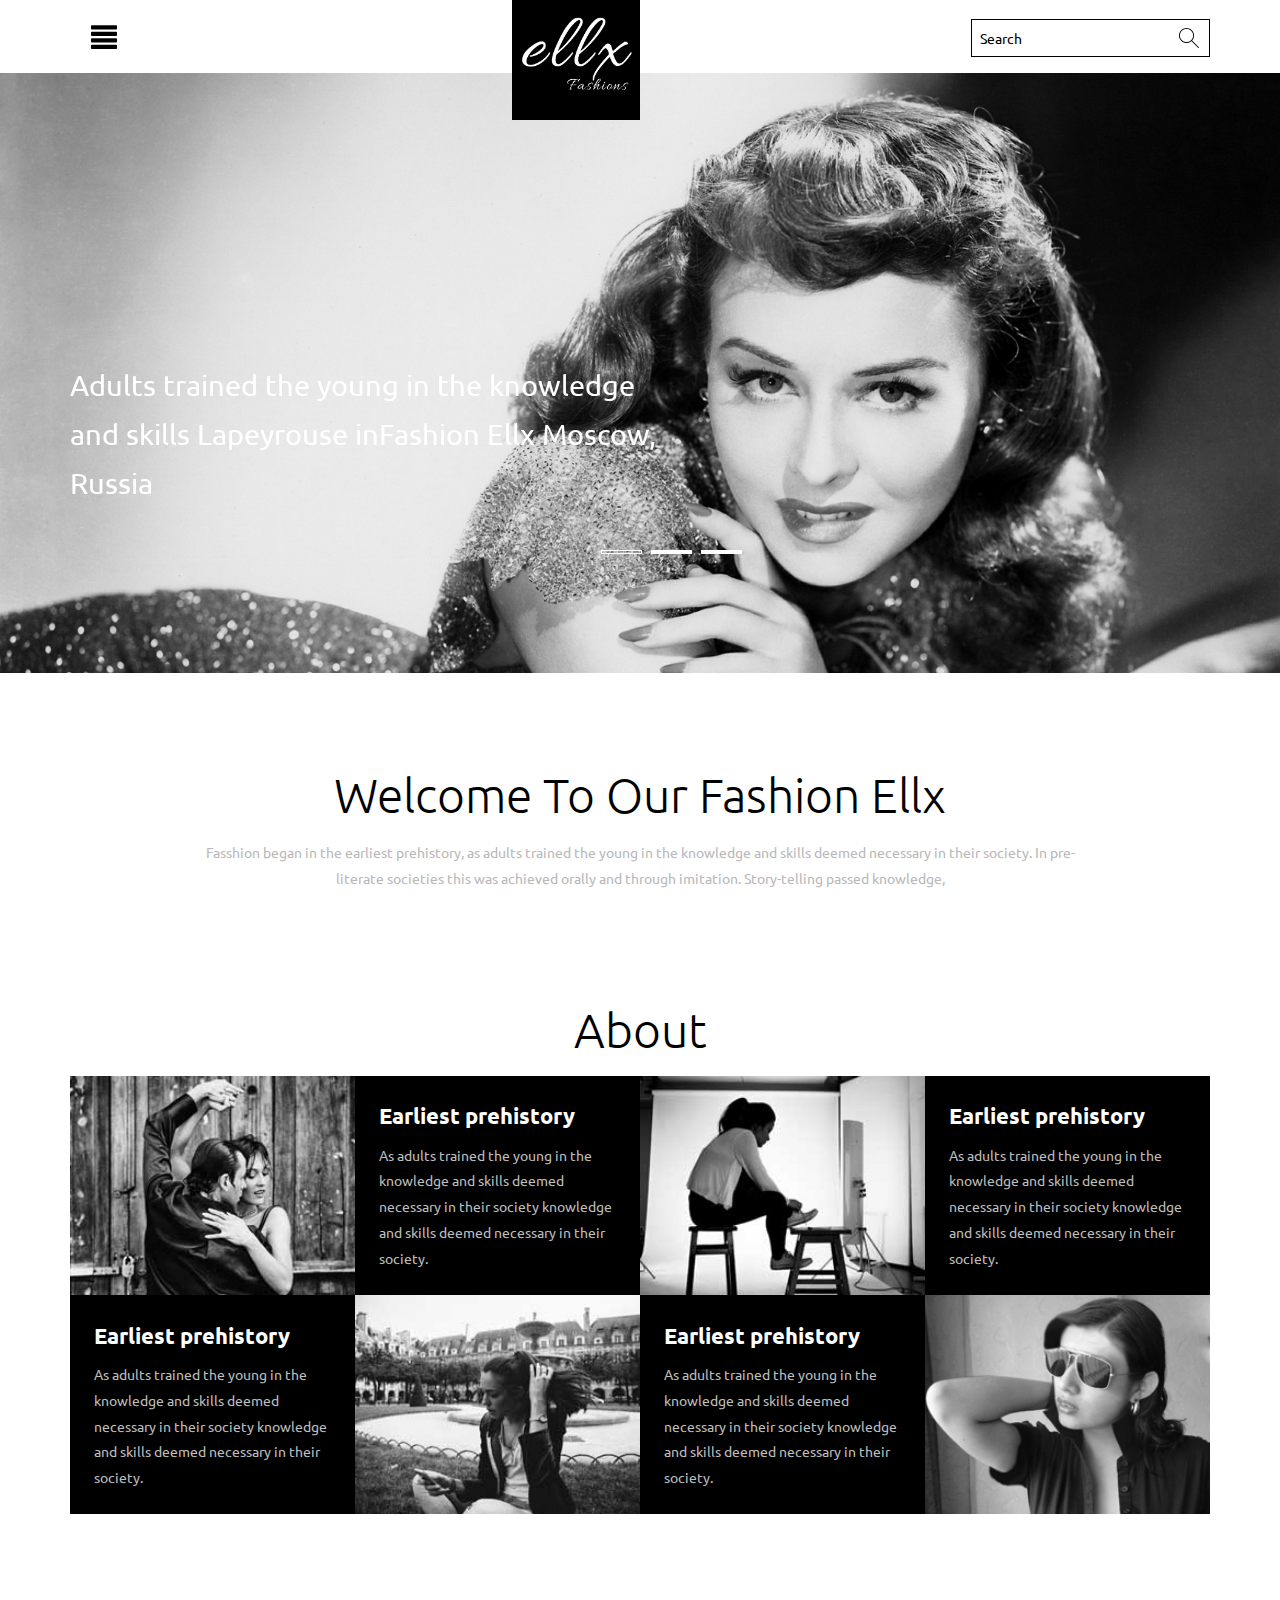
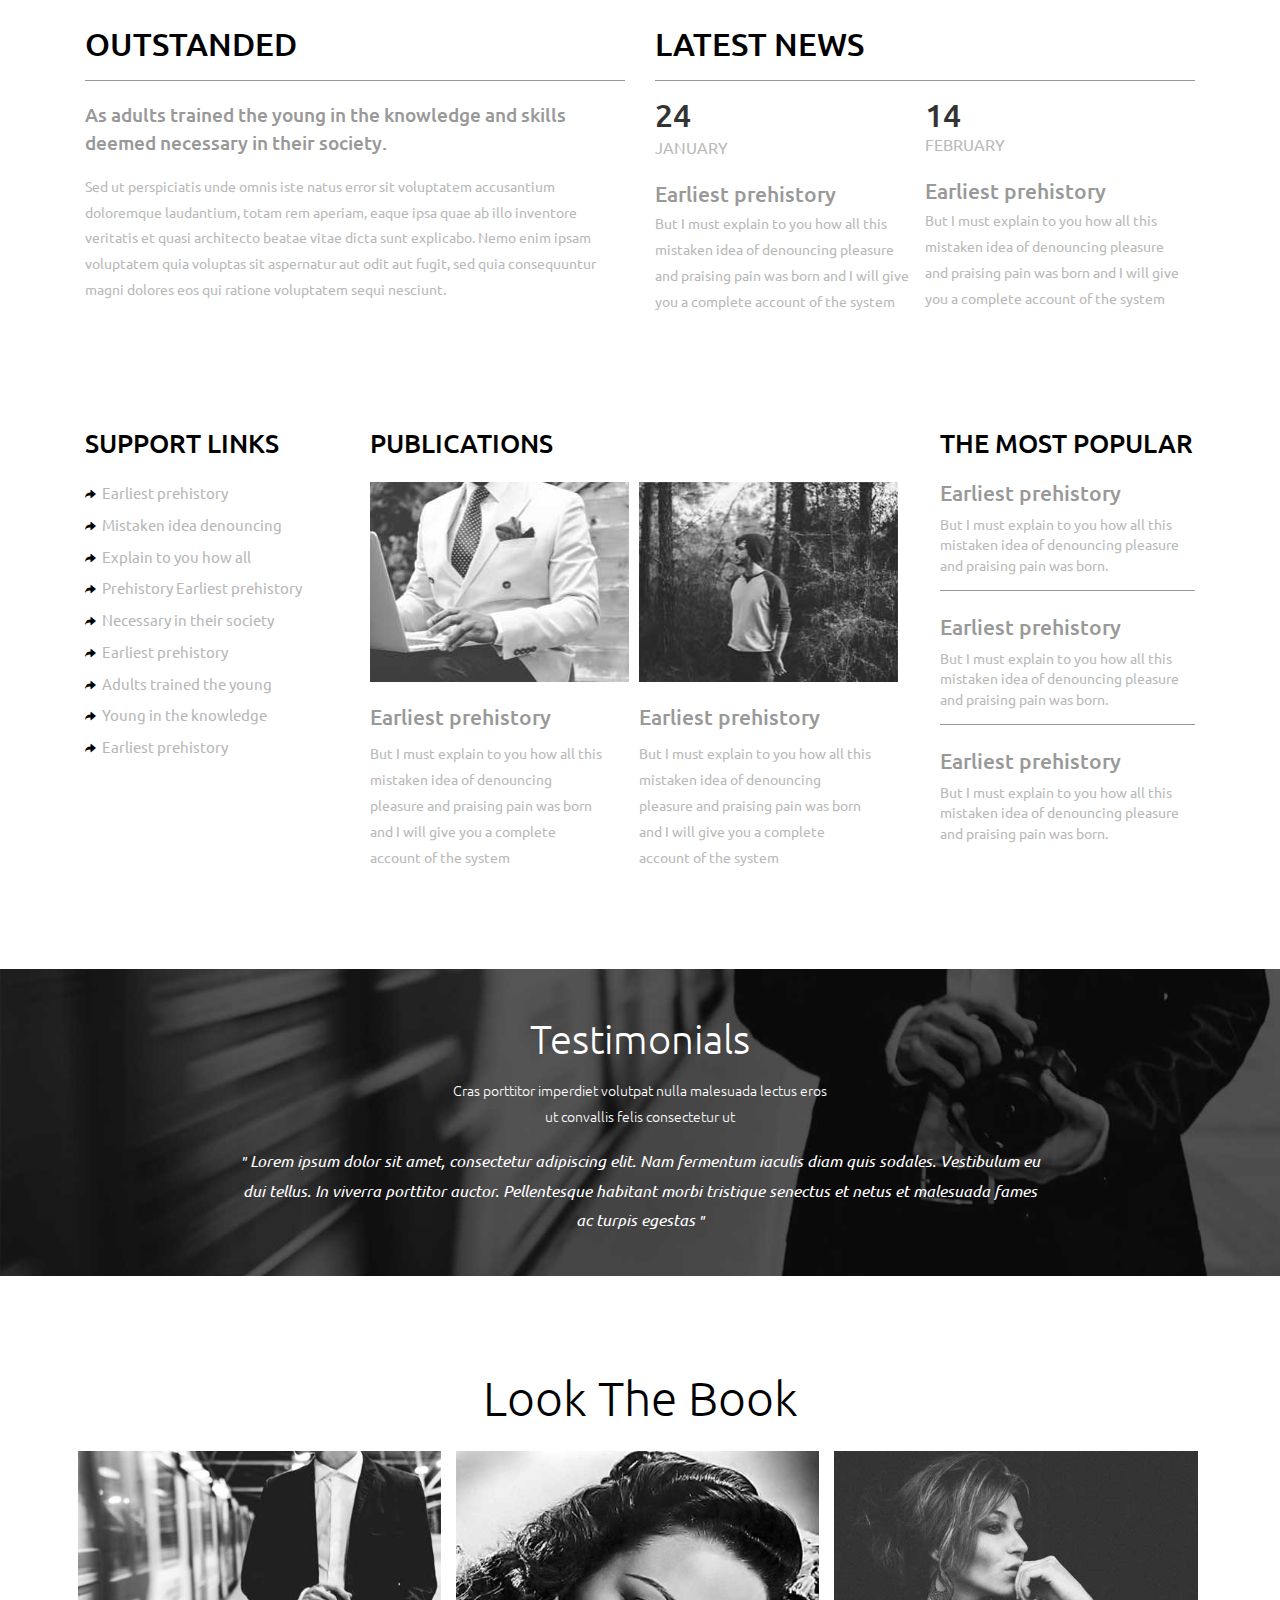
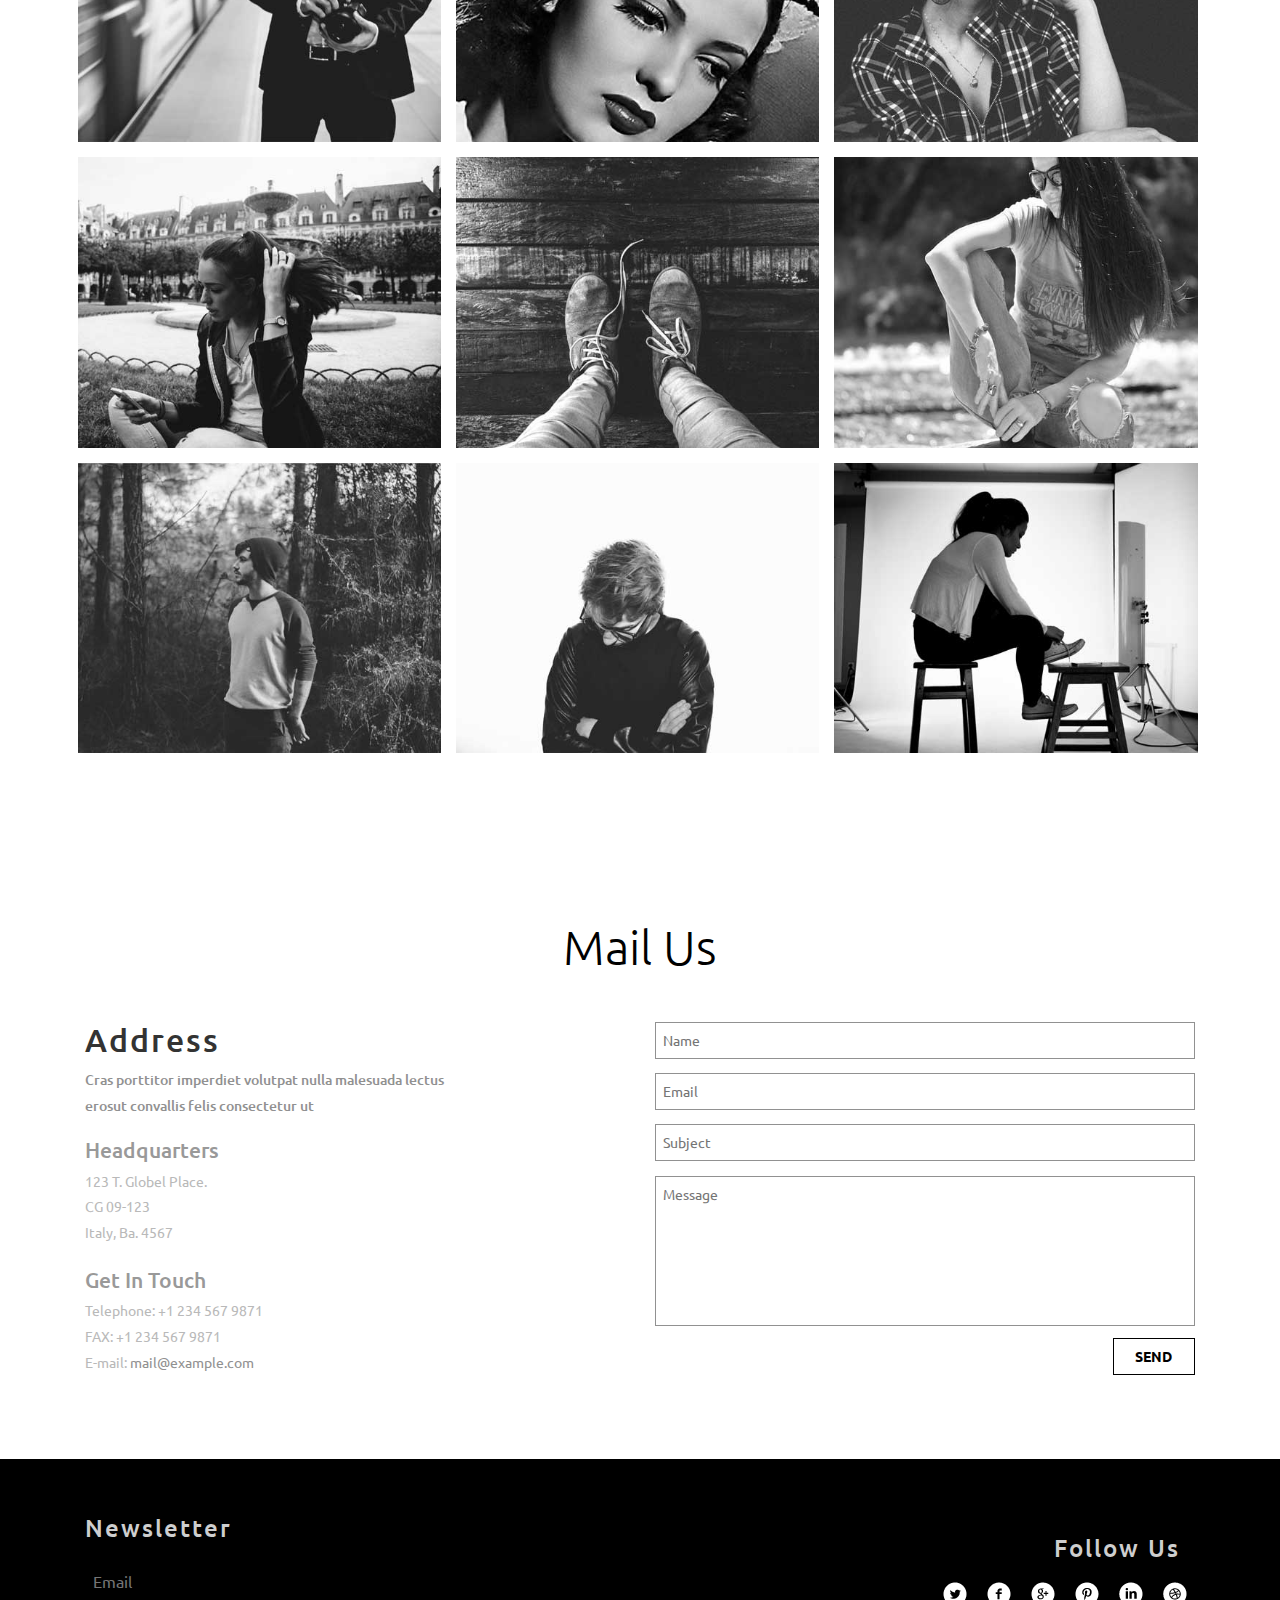
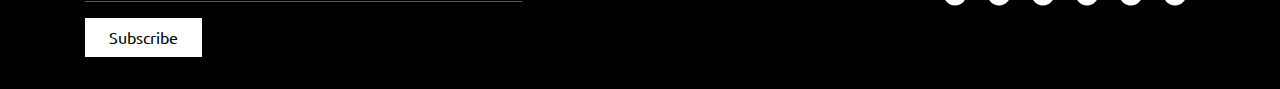
<file: index.html>
<!DOCTYPE HTML>
<html>
<head>
<title>Home</title>
<meta name="viewport" content="width=device-width, initial-scale=1">
<meta http-equiv="Content-Type" content="text/html; charset=utf-8" />
<meta name="keywords" content="Ellx Responsive web template, Bootstrap Web Templates, Flat Web Templates, Andriod Compatible web template, 
Smartphone Compatible web template, free webdesigns for Nokia, Samsung, LG, SonyErricsson, Motorola web design" />
<script type="application/x-javascript"> addEventListener("load", function() { setTimeout(hideURLbar, 0); }, false); function hideURLbar(){ window.scrollTo(0,1); } </script>
<link href="css/bootstrap.css" rel='stylesheet' type='text/css' />
<!-- jQuery (necessary for Bootstrap's JavaScript plugins) -->
<script src="js/jquery-1.11.1.min.js"></script>
<!-- Custom Theme files -->
<link href="css/style.css" rel='stylesheet' type='text/css' />
<script src="js/modernizr.custom.97074.js"></script>
<!-- Custom Theme files -->
<!-- webfonts -->
<link href='https://fonts.googleapis.com/css?family=Ubuntu:300,400,500,700' rel='stylesheet' type='text/css'>
<!-- webfonts -->
<!-- dropdown -->
<script src="js/jquery.easydropdown.js"></script>
<link href="css/nav.css" rel="stylesheet" type="text/css" media="all"/>
 <script src="js/jquery.chocolat.js"></script>
<link rel="stylesheet" href="css/chocolat.css" type="text/css" media="screen">
		<!--light-box-files -->
		<script type="text/javascript">
		$(function() {
			$('.gallery a').Chocolat();
		});
		</script>
<!--move-top-->
<script type="text/javascript" src="js/move-top.js"></script>
<script type="text/javascript" src="js/easing.js"></script>
<!--/script-->
<script type="text/javascript">
jQuery(document).ready(function($) {
$(".scroll").click(function(event){		
event.preventDefault();
$('html,body').animate({scrollTop:$(this.hash).offset().top},900);
});
});
</script>

<!--/move-top-->
</head>
<body>
	<!-- Header Starts Here -->
			<div id="home" class="header">
			<div class="container">
					<div class="banner-top">
								<ul class="nav banner-nav">                                      
										<li class="dropdown1"><a class="down-scroll" href=""><i class="glyphicon glyphicon-align-justify"></i></a>
											<ul class="dropdown2">
												<li><a class="scroll" href="#home">HOME</a></li>
												<li><a class="scroll" href="#about">ABOUT US</a></li>
												<li><a class="scroll" href="#services">COLLECTION</a></li>
												<li><a class="scroll" href="#typography">TESTIMONIALS</a></li>												
												<li><a class="scroll" href="#look">LOOK THE BOOK</a></li>
												<li><a class="scroll" href="#contact">MAIL US</a></li>
											</ul>
										</li>
								</ul>
							  <!-- script-for-menu -->
						 <script>
								$("span.menu").click(function(){
									$(".top-nav ul").slideToggle("slow" , function(){
									});
								});
						 </script>
						 <!-- script-for-menu -->
							</div>
							<div class="logo">
								<a href="index.html"><img src="images/logo.png" alt=""/></a>
							</div>
							<div class="search-bar">
								<input type="text"  value="Search" onFocus="this.value = '';" onBlur="if (this.value == '') {this.value = 'Search';}">
								<input type="submit" value="" />
						   </div>
					<div class="clearfix"> </div>
			</div>
		</div>

<div class="banner" >
	<script src="js/responsiveslides.min.js"></script>
 <script>
    $(function () {
      $("#slider").responsiveSlides({
      	auto: true,
      	nav: true,
      	speed: 500,
        namespace: "callbacks",
        pager: true,
      });
    });
  </script>
<div class="slider">
	 <div class="container">
		   <div class="callbacks_container">
			  <ul class="rslides" id="slider">
				 <li>	          
					 <p>Adults trained the young in the knowledge and skills Lapeyrouse inFashion Ellx Moscow, Russia</p>		          
				 </li>
				 <li>	          
					 <p>Sed ut adults trained the young in the knowledge and skills perspiciatis they undeFashion Ellx</p>		          
				 </li>
				 <li>	          
					 <p>Adults trained the young in the knowledge and skills Lapeyrouse inFashion Ellx Moscow, Russia</p>		          
				 </li>
			  </ul>
		  </div>
	  </div>
</div>


</div>
<!-- Header Ends Here -->	
<!--content-->
<!--welcome-->
<div class="welcome">
	<div class="container">
		<h1>Welcome To Our Fashion Ellx</h1>
		<p>Fasshion began in the earliest prehistory, as adults trained the young in the knowledge and skills deemed necessary in their society. In pre-literate societies this was achieved orally and through imitation. Story-telling passed knowledge,</p>
	</div>
</div>
<!--/welcome-->
<!--about-->
<div id="about" class="about">
	<div class="container">
		<h2>About</h2>
		<div class="about-grids">
			<div class="col-md-3 about-grid">
				<a href="single.html" class="mask"><img src="images/abt1.jpg" alt="img" class="img-responsive zoom-img"/></a>
			</div>
			<div class="col-md-3 about-grid ag">
				<h4>Earliest prehistory</h4>
				<p>As adults trained the young in the knowledge and skills deemed necessary in their society knowledge and skills deemed necessary in their society.</p>
			</div>
			<div class="col-md-3 about-grid">
				<a href="single.html" class="mask"><img src="images/abt2.jpg" alt="img" class="img-responsive zoom-img"/></a>
			</div>
			<div class="col-md-3 about-grid ag">
				<h4>Earliest prehistory</h4>
				<p>As adults trained the young in the knowledge and skills deemed necessary in their society knowledge and skills deemed necessary in their society.</p>
			</div>
			<div class="clearfix"> </div>
			<div class="col-md-3 about-grid ag">
				<h4>Earliest prehistory</h4>
				<p>As adults trained the young in the knowledge and skills deemed necessary in their society knowledge and skills deemed necessary in their society.</p>
			</div>
			<div class="col-md-3 about-grid">
				<a href="single.html" class="mask"><img src="images/abt3.jpg" alt="img" class="img-responsive zoom-img" /></a>
			</div>
			<div class="col-md-3 about-grid ag">
				<h4>Earliest prehistory</h4>
				<p>As adults trained the young in the knowledge and skills deemed necessary in their society knowledge and skills deemed necessary in their society.</p>
			</div>
			<div class="col-md-3 about-grid">
				<a href="single.html" class="mask"><img src="images/abt4.jpg" alt="img" class="img-responsive zoom-img" /></a>
			</div>
			<div class="clearfix"> </div>
		</div>
	</div>
</div>
<!--/about-->
<!--services-->
<div class="services">
	<div class="container">
		<div class="col-md-6 service">
			<h3>OUTSTANDED</h3>
			<h4>As adults trained the young in the knowledge and skills deemed necessary in their society.</h4>
			<p>Sed ut perspiciatis unde omnis iste natus error sit voluptatem accusantium doloremque laudantium, totam rem aperiam, eaque ipsa quae ab illo inventore veritatis et quasi architecto beatae vitae dicta sunt explicabo. Nemo enim ipsam voluptatem quia voluptas sit aspernatur aut odit aut fugit, sed quia consequuntur magni dolores eos qui ratione voluptatem sequi nesciunt.</p>
		</div>
		<div class="col-md-6 service1">
			<h3>LATEST NEWS</h3>
			<div class="services-info">
				<div class="sg-1">
					<h4>24</h4>
					<span>JANUARY</span>
					<a href="single.html"><h5>Earliest prehistory</h5></a>
					<p>But I must explain to you how all this mistaken idea of denouncing pleasure and praising pain was born and I will give you a complete account of the system</p>
				</div>
				<div class="sg-2">
					<h4>14</h4>
					<span>FEBRUARY</span>
					<a href="single.html"><h5>Earliest prehistory</h5></a>
					<p>But I must explain to you how all this mistaken idea of denouncing pleasure and praising pain was born and I will give you a complete account of the system</p>
				</div>
				<div class="clearfix"> </div>
			</div>
		</div>
	</div>
</div>
<!--/services-->
<!--links-->
<div id="services" class="links">
	<div class="container">
		<div class="col-md-3 links-info">
			<h3>SUPPORT LINKS</h3>
			<ul>
				 <li><a href="single.html"> <i class="glyphicon glyphicon-share-alt"> </i>Earliest prehistory</a></li> 
				 <li><a href="single.html"><i class="glyphicon glyphicon-share-alt"> </i>Mistaken idea denouncing</a></li>
				 <li><a href="single.html"><i class="glyphicon glyphicon-share-alt"> </i>Explain to you how all</a></li> 
				 <li><a href="single.html"><i class="glyphicon glyphicon-share-alt"> </i>Prehistory Earliest prehistory</a></li> 
				 <li><a href="single.html"><i class="glyphicon glyphicon-share-alt"> </i>Necessary in their society</a></li> 
				 <li><a href="single.html"><i class="glyphicon glyphicon-share-alt"> </i>Earliest prehistory</a></li> 
				 <li><a href="single.html"><i class="glyphicon glyphicon-share-alt"> </i>Adults trained the young</a></li> 
				 <li><a href="single.html"><i class="glyphicon glyphicon-share-alt"> </i>Young in the knowledge</a></li> 
				 <li><a href="single.html"><i class="glyphicon glyphicon-share-alt"> </i>Earliest prehistory</a></li> 
			</ul>
		</div>
		<div class="col-md-6 publication">
			<h3>PUBLICATIONS</h3>
			<div class="pub-1">
				<a href="single.html"><img src="images/abt5.jpg" alt="" /></a>
				<a href="single.html"><h4>Earliest prehistory</h4></a>
				<p>But I must explain to you how all this mistaken idea of denouncing pleasure and praising pain was born and I will give you a complete account of the system</p>
				<div class="pub-1-info">
				</div>
			</div>
			<div class="pub-2">
				<a href="single.html"><img src="images/abt6.jpg" alt="" /></a>
				<a href="single.html"><h4>Earliest prehistory</h4></a>
				<p>But I must explain to you how all this mistaken idea of denouncing pleasure and praising pain was born and I will give you a complete account of the system</p>
				<div class="pub-2-info">
				</div>
			</div>
		</div>
		<div class="col-md-3 popluar">
			<h3>THE MOST POPULAR</h3>
			<div class="popluar-info">
				<div class="pi">
					<a href="single.html"><h4>Earliest prehistory</h4></a>
					<p>But I must explain to you how all this mistaken idea of denouncing pleasure and praising pain was born.</p>
				</div>
				<div class="pi">
					<a href="single.html"><h4>Earliest prehistory</h4></a>
					<p>But I must explain to you how all this mistaken idea of denouncing pleasure and praising pain was born.</p>
				</div>
				<div class="pi">
					<a href="single.html"><h4>Earliest prehistory</h4></a>
					<p>But I must explain to you how all this mistaken idea of denouncing pleasure and praising pain was born.</p>
				</div>
			</div>
		</div>
	</div>
</div>
<!--/links-->
<!--testimonials-->
<div id="typography" class="testimonials">
	<div class="container">
			<div class="testimonial-nfo">
				<h3>Testimonials</h3>
				<h5>Cras porttitor imperdiet volutpat nulla malesuada lectus eros <span>ut convallis felis consectetur ut </span></h5>
			</div>
			<div class="testimonial-grids">
				<div class="testimonial-grid">
					<p><span>"</span> Lorem ipsum dolor sit amet, consectetur adipiscing elit. Nam fermentum iaculis diam quis sodales. Vestibulum eu dui tellus. In viverra porttitor auctor. Pellentesque habitant morbi tristique senectus et netus et malesuada fames ac turpis egestas<span> "</span></p>
				</div>
			</div>
	</div>
</div>
<!--/testimonials-->
<!--/content-->
<!--gallery-->
	<div id="look" class="gallery">
		<div class="container">
			<h3>Look The Book</h3>
						<script type="text/javascript" src="js/jquery.hoverdir.js"></script>	
		<script type="text/javascript">
			$(function() {
			
				$(' #da-thumbs > li ').each( function() { $(this).hoverdir(); } );

			});
		</script>
			<div class="gallery-grids">
			<section>
				<ul id="da-thumbs" class="da-thumbs">
					<li>
						<a href="images/pp1-1.jpg" class="b-link-stripe b-animate-go  thickbox">
							<img src="images/pp1-1.jpg" alt="" />
							<div>
								<h5>Ellx</h5>
								<span>non suscipit leo fringilla non suscipit leo fringilla molestie</span>
							</div>
						</a>
					</li>
					<li>
						<a href="images/pp2-1.jpg" class="b-link-stripe b-animate-go  thickbox">
							<img src="images/pp2-1.jpg" alt="" />
							<div>
								<h5>Ellx</h5>
								<span>non suscipit leo fringilla non suscipit leo fringilla molestie</span>
							</div>
						</a>
					</li>
					<li>
						<a href="images/pp3-1.jpg" class="b-link-stripe b-animate-go  thickbox">
							<img src="images/pp3-1.jpg" alt="" />
							<div>
								<h5>Ellx</h5>
								<span>non suscipit leo fringilla non suscipit leo fringilla molestie</span>
							</div>
						</a>
					</li>
					<li>
						<a href="images/pp4-1.jpg" class="b-link-stripe b-animate-go  thickbox">
							<img src="images/pp4-1.jpg" alt="" />
							<div>
								<h5>Ellx</h5>
								<span>non suscipit leo fringilla non suscipit leo fringilla molestie</span>
							</div>
						</a>
					</li>
					<li>	
						<a href="images/pp5-1.jpg" class="b-link-stripe b-animate-go  thickbox">
							<img src="images/pp5-1.jpg" alt="" />
							<div>
								<h5>Ellx</h5>
								<span>non suscipit leo fringilla non suscipit leo fringilla molestie</span>
							</div>
						</a>
					</li>
					<li>
						<a href="images/pp6-1.jpg" class="b-link-stripe b-animate-go  thickbox">
							<img src="images/pp6-1.jpg" alt="" />
							<div>
								<h5>Ellx</h5>
								<span>non suscipit leo fringilla non suscipit leo fringilla molestie</span>
							</div>
						</a>
					</li>
					<li>
						<a href="images/pp7-1.jpg" class="b-link-stripe b-animate-go  thickbox">
							<img src="images/pp7-1.jpg" alt="" />
							<div>
								<h5>Ellx</h5>
								<span>non suscipit leo fringilla non suscipit leo fringilla molestie</span>
							</div>
						</a>
					</li>
					<li>
						<a href="images/pp8-1.jpg" class="b-link-stripe b-animate-go  thickbox">
							<img src="images/pp8-1.jpg" alt="" />
							<div>
								<h5>Ellx</h5>
								<span>non suscipit leo fringilla non suscipit leo fringilla molestie</span>
							</div>
						</a>
					</li>
					<li>
						<a href="images/pp9-1.jpg" class="b-link-stripe b-animate-go  thickbox">
							<img src="images/pp9-1.jpg" alt="" />
							<div>
								<h5>Ellx</h5>
								<span>non suscipit leo fringilla non suscipit leo fringilla molestie</span>
							</div>
						</a>
					</li>
				</ul>
			</section>
        </div>
<!--script-->
<div class="copyrights">Collect from <a href="http://www.cssmoban.com/" >企业网站模板</a></div>
	</div>
</div>
<!--/gallery-->
<!--contact-->
<div id="contact" class="contact">
	<div class="container">
		<h6>Mail Us</h6>
		<div class="mail-grids">
				<div class="col-md-6 mail-grid-left">
					<h3>Address</h3>
					<h5>Cras porttitor imperdiet volutpat nulla malesuada lectus erosut convallis felis consectetur ut</h5>
					<h4>Headquarters</h4>
					<p>123 T. Globel Place.
						<span>CG 09-123</span>
						Italy, Ba. 4567
					</p>
					<h4>Get In Touch</h4>
					<p>Telephone: +1 234 567 9871
						<span>FAX: +1 234 567 9871</span>
						E-mail: <a href="mailto:info@example.com">mail@example.com</a>
					</p>
				</div>
				<div class="col-md-6 contact-form">
					<form>
						<input type="text" placeholder="Name" required="">
						<input type="text" placeholder="Email" required="">
						<input type="text" placeholder="Subject" required="">
						<textarea placeholder="Message" required=""></textarea>
						<input type="submit" value="SEND">
					</form>
				</div>
				<div class="clearfix"> </div>
			</div>
		</div>
	</div>
<!--/contact-->
<!--footer-->
<div class="copyright">
	<!-- container -->
		<div class="container">
			<div class="col-md-6 copy-left">
				<h4>Newsletter</h4>
				<form>
					<input type="text" placeholder="Email" required="">
					<input type="submit" value="Subscribe">
				</form>
			</div>
			<div class="col-md-6 copy-right">
				<h4>Follow Us</h4>
					<div class="copyright-right">
						<ul>
							<li><a href="#" class="twitter"> </a></li>
							<li><a href="#" class="twitter facebook"> </a></li>
							<li><a href="#" class="twitter chrome"> </a></li>
							<li><a href="#" class="twitter pinterest"> </a></li>
							<li><a href="#" class="twitter linkedin"> </a></li>
							<li><a href="#" class="twitter dribbble"> </a></li>
						</ul>
					</div>
			</div>
				<div class="clearfix"> </div>
					<div class="copyrights">
							<p>Copyright &copy; 2015.Company name All rights reserved.More Templates <a href="http://www.cssmoban.com/" target="_blank" title="模板之家">模板之家</a> - Collect from <a href="http://www.cssmoban.com/" title="网页模板" target="_blank">网页模板</a></p>
					</div>
		</div>
		<!-- //container -->
	   <script type="text/javascript">
						$(document).ready(function() {
							/*
							var defaults = {
					  			containerID: 'toTop', // fading element id
								containerHoverID: 'toTopHover', // fading element hover id
								scrollSpeed: 1200,
								easingType: 'linear' 
					 		};
							*/
							
							$().UItoTop({ easingType: 'easeOutQuart' });
							
						});
					</script>
				<a href="#" id="toTop" style="display: block;"><span id="toTopHover"> </span></a>
</div>
<!--/footer-->
</body>
</html>
</file>
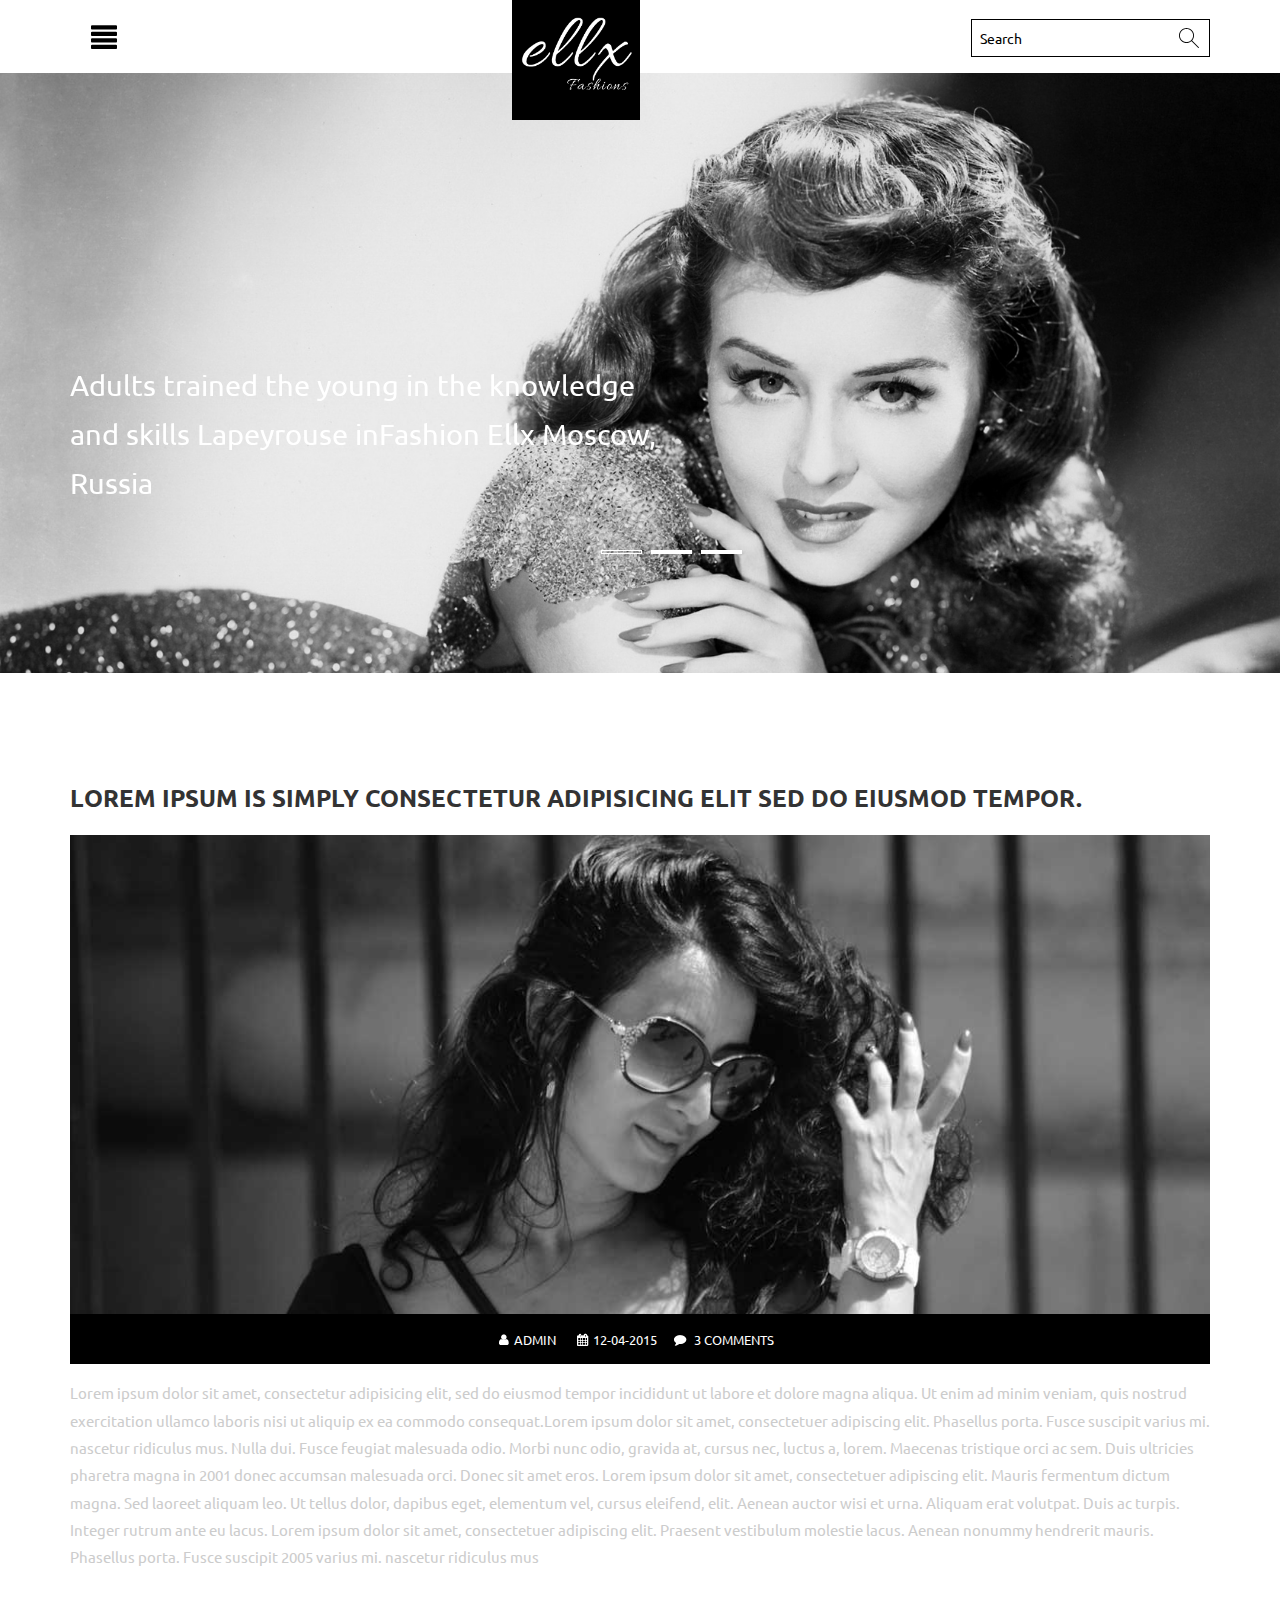
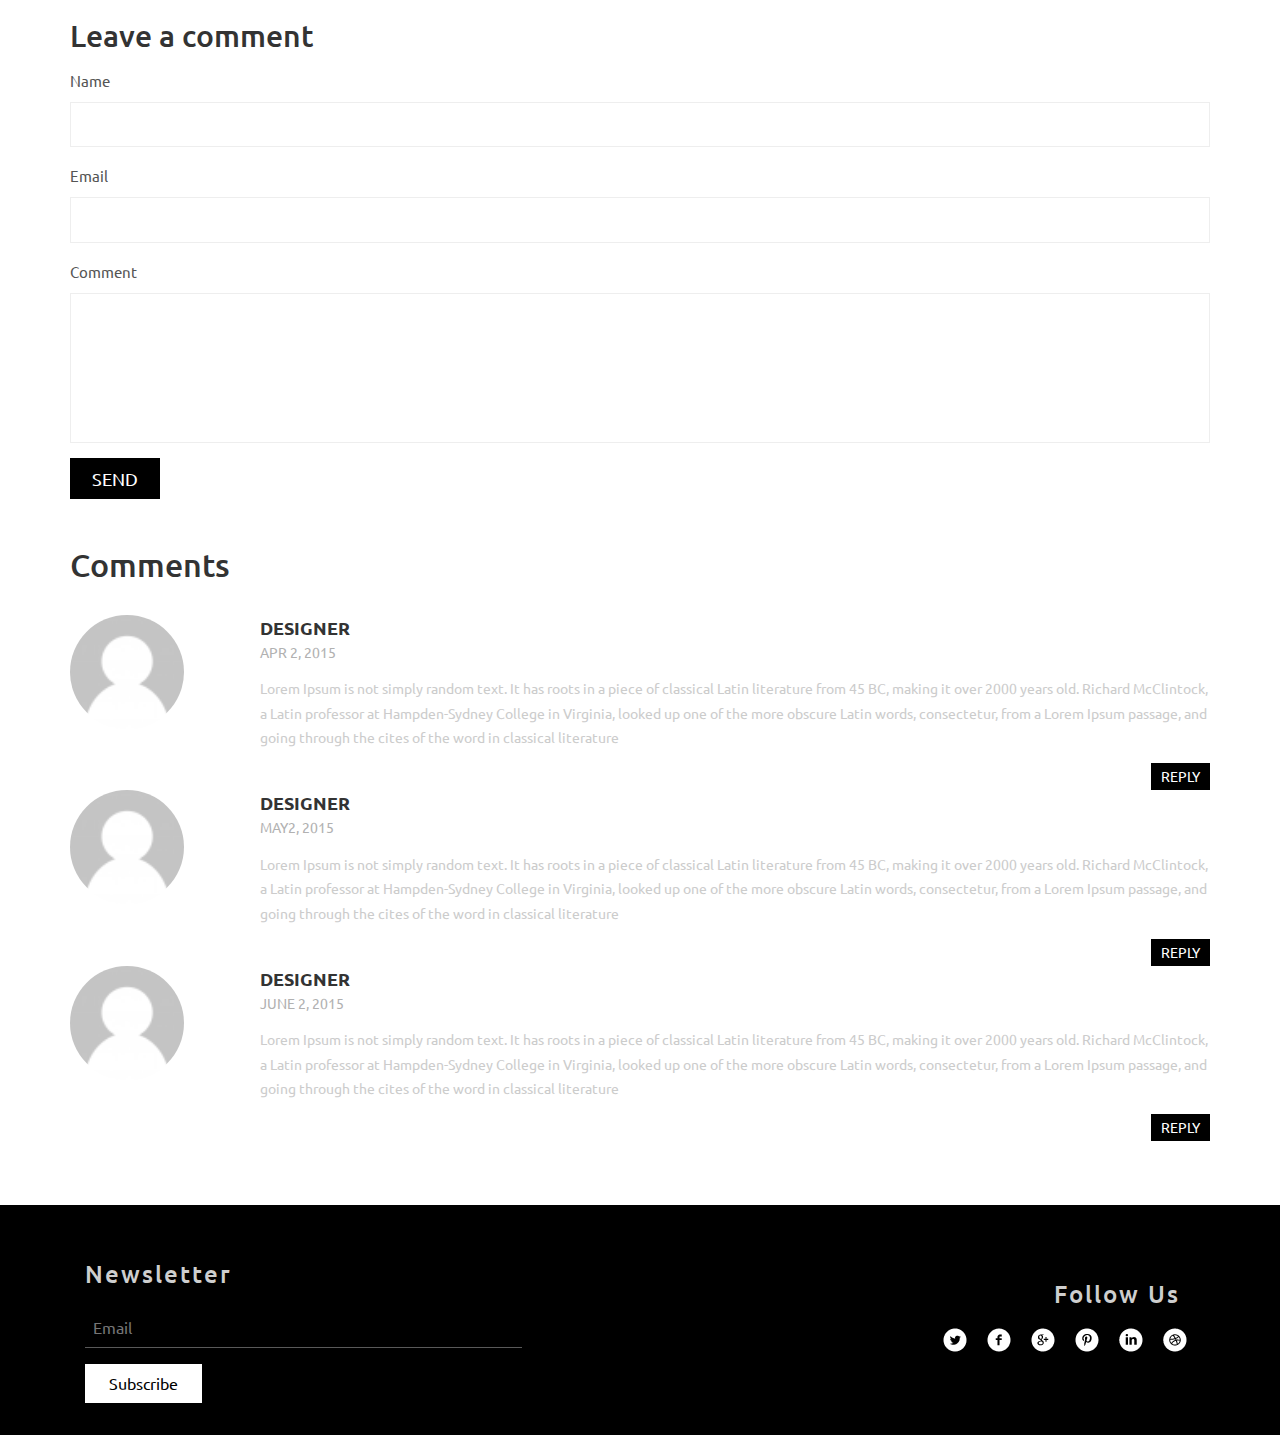
<file: single.html>
<!DOCTYPE HTML>
<html>
<head>
<title>Single</title>
<meta name="viewport" content="width=device-width, initial-scale=1">
<meta http-equiv="Content-Type" content="text/html; charset=utf-8" />
<meta name="keywords" content="Ellx Responsive web template, Bootstrap Web Templates, Flat Web Templates, Andriod Compatible web template, 
Smartphone Compatible web template, free webdesigns for Nokia, Samsung, LG, SonyErricsson, Motorola web design" />
<script type="application/x-javascript"> addEventListener("load", function() { setTimeout(hideURLbar, 0); }, false); function hideURLbar(){ window.scrollTo(0,1); } </script>
<link href="css/bootstrap.css" rel='stylesheet' type='text/css' />
<!-- jQuery (necessary for Bootstrap's JavaScript plugins) -->
<script src="js/jquery-1.11.1.min.js"></script>
<!-- Custom Theme files -->
<link href="css/style.css" rel='stylesheet' type='text/css' />
<!-- Custom Theme files -->
<!-- webfonts -->
<link href='https://fonts.googleapis.com/css?family=Ubuntu:300,400,500,700' rel='stylesheet' type='text/css'>
<!-- webfonts -->
<!-- dropdown -->
<script src="js/jquery.easydropdown.js"></script>
<link href="css/nav.css" rel="stylesheet" type="text/css" media="all"/>
<!--move-top-->
<script type="text/javascript" src="js/move-top.js"></script>
<script type="text/javascript" src="js/easing.js"></script>
<!--/script-->
<script type="text/javascript">
jQuery(document).ready(function($) {
$(".scroll").click(function(event){		
event.preventDefault();
$('html,body').animate({scrollTop:$(this.hash).offset().top},900);
});
});
</script>

<!--/move-top-->
</head>
<body>
	<!-- Header Starts Here -->
			<div id="home" class="header">
			<div class="container">
					<div class="banner-top">
								<ul class="nav banner-nav">                                      
										<li class="dropdown1"><a class="down-scroll" href=""><i class="glyphicon glyphicon-align-justify"></i></a>
											<ul class="dropdown2">
												<li><a href="index.html">HOME</a></li>
												<li><a href="index.html">ABOUT US</a></li>
												<li><a href="index.html">COLLECTION</a></li>
												<li><a href="index.html">TESTIMONIALS</a></li>												
												<li><a href="index.html">LOOK THE BOOK</a></li>
												<li><a href="index.html">MAIL US</a></li>
											</ul>
										</li>
								</ul>
							  <!-- script-for-menu -->
						 <script>
								$("span.menu").click(function(){
									$(".top-nav ul").slideToggle("slow" , function(){
									});
								});
						 </script>
						 <!-- script-for-menu -->
							</div>
							<div class="logo">
								<a href="index.html"><img src="images/logo.png" alt=""/></a>
							</div>
							<div class="search-bar">
								<input type="text"  value="Search" onfocus="this.value = '';" onblur="if (this.value == '') {this.value = 'Search';}">
								<input type="submit" value="" />
						   </div>
					<div class="clearfix"> </div>
			</div>
		</div>

<div class="banner" >
	<script src="js/responsiveslides.min.js"></script>
 <script>
    $(function () {
      $("#slider").responsiveSlides({
      	auto: true,
      	nav: true,
      	speed: 500,
        namespace: "callbacks",
        pager: true,
      });
    });
  </script>
<div class="slider">
	 <div class="container">
		   <div class="callbacks_container">
			  <ul class="rslides" id="slider">
				 <li>	          
					 <p>Adults trained the young in the knowledge and skills Lapeyrouse inFashion Ellx Moscow, Russia</p>		          
				 </li>
				 <li>	          
					 <p>Sed ut adults trained the young in the knowledge and skills perspiciatis they undeFashion Ellx</p>		          
				 </li>
				 <li>	          
					 <p>Adults trained the young in the knowledge and skills Lapeyrouse inFashion Ellx Moscow, Russia</p>		          
				 </li>
			  </ul>
		  </div>
	  </div>
</div>
</div>
<!-- Header Ends Here -->	
<!--content-->
<div class="blog-section">
		<div class="container">	
	       <div class="blog-top">
			  <div class="single two">
					<h1>Lorem Ipsum is simply consectetur adipisicing elit sed do eiusmod tempor.</h1>
					<img src="images/single.jpg" class="img-responsive" alt=""/>
					<div class="blog-poast-info">
						<ul>
							<li><i class="admin"> </i><a class="admin" href="#"><span> </span> Admin </a></li>
							<li><i class="date"> </i><span> </span>12-04-2015</li>
							<li><i class="comment"> </i><a class="p-blog" href="#"><span> </span>3 Comments</a></li>
						</ul>
				    </div>
					<p>Lorem ipsum dolor sit amet, consectetur adipisicing elit, sed do eiusmod tempor incididunt ut labore et dolore magna aliqua. Ut enim ad minim veniam, quis nostrud exercitation ullamco laboris nisi ut aliquip ex ea commodo consequat.Lorem ipsum dolor sit amet, consectetuer adipiscing elit. Phasellus porta. Fusce suscipit varius mi. nascetur ridiculus mus. Nulla dui. Fusce feugiat malesuada odio. Morbi nunc odio, gravida at, cursus nec, luctus a, lorem. Maecenas tristique orci ac sem. Duis ultricies pharetra magna in 2001 donec accumsan malesuada orci. Donec sit amet eros. Lorem ipsum dolor sit amet, consectetuer adipiscing elit. Mauris fermentum dictum magna. Sed laoreet aliquam leo. Ut tellus dolor, dapibus eget, elementum vel, cursus eleifend, elit. Aenean auctor wisi et urna. Aliquam erat volutpat. Duis ac turpis. Integer rutrum ante eu lacus. Lorem ipsum dolor sit amet, consectetuer adipiscing elit. Praesent vestibulum molestie lacus. Aenean nonummy hendrerit mauris. Phasellus porta. Fusce suscipit 2005 varius mi. nascetur ridiculus mus</p>
				</div>
				<div class="single">
						<div class="leave">
							<h2>Leave a comment</h2>
						</div>
						<form id="commentform">
							 <p class="comment-form-author-name"><label for="author">Name</label>
								<input id="author" name="author" type="text" value="" size="30" aria-required="true">
							 </p>
							 <p class="comment-form-email">
								<label class="email">Email</label>
								<input id="email" name="email" type="text" value="" size="30" aria-required="true">
							 </p>
							 <p class="comment-form-comment">
								<label class="comment">Comment</label>
								<textarea></textarea>
							 </p>
							 <div class="clearfix"></div>
							<p class="form-submit">
							   <input name="submit" type="submit" id="submit" value="Send">
							</p>
							<div class="clearfix"></div>
						   </form>
				 <div class="single_grid2">
					   <h4 class="tz-title-4 tzcolor-blue">
							Comments
						</h4>
						<ul class="list">
						<li>
			            <div class="col-md-2 preview"><a href="#"><img src="images/co.png" class="img-responsive" alt=""></a></div>
			            <div class="col-md-10 data">
			                <div class="title"><a href="#">Designer</a><br><span class="m_14">APR 2, 2015</span></div>
			                <p>Lorem Ipsum is not simply random text. It has roots in a piece of classical Latin literature from 45 BC, making it over 2000 years old. Richard McClintock, a Latin professor at Hampden-Sydney College in Virginia, looked up one of the more obscure Latin words, consectetur, from a Lorem Ipsum passage, and going through the cites of the word in classical literature</p>
							<h5 class="m_26"> <a href="#">reply</a></h5>
			            </div>
			           <div class="clearfix"></div>
			        </li>
			     	  <li>
			            <div class="col-md-2 preview"><a href="#"><img src="images/co.png" class="img-responsive" alt=""></a></div>
			            <div class="col-md-10 data">
			                <div class="title"><a href="#">Designer</a><br><span class="m_14">MAY2, 2015</span></div>
			                <p>Lorem Ipsum is not simply random text. It has roots in a piece of classical Latin literature from 45 BC, making it over 2000 years old. Richard McClintock, a Latin professor at Hampden-Sydney College in Virginia, looked up one of the more obscure Latin words, consectetur, from a Lorem Ipsum passage, and going through the cites of the word in classical literature</p>
							<h5 class="m_26"> <a href="#">reply</a></h5>
			            </div>
			           <div class="clearfix"></div>
			        </li>
			        <li>
			            <div class="col-md-2 preview"><a href="#"><img src="images/co.png" class="img-responsive" alt=""></a></div>
			            <div class="col-md-10 data">
			                <div class="title"><a href="#">Designer</a><br><span class="m_14">JUNE 2, 2015</span></div>
			                <p>Lorem Ipsum is not simply random text. It has roots in a piece of classical Latin literature from 45 BC, making it over 2000 years old. Richard McClintock, a Latin professor at Hampden-Sydney College in Virginia, looked up one of the more obscure Latin words, consectetur, from a Lorem Ipsum passage, and going through the cites of the word in classical literature</p>
							<h5 class="m_26"> <a href="#">reply</a></h5>
			            </div>
			           <div class="clearfix"></div>
			        </li>
			     </ul>
				</div>
			 </div>
		</div>
	</div>
 </div>	
<!--/contact-->
<!--footer-->
<div class="copyright">
	<!-- container -->
		<div class="container">
			<div class="col-md-6 copy-left">
				<h4>Newsletter</h4>
				<form>
					<input type="text" placeholder="Email" required="">
					<input type="submit" value="Subscribe">
				</form>
			</div>
			<div class="col-md-6 copy-right">
				<h4>Follow Us</h4>
					<div class="copyright-right">
						<ul>
							<li><a href="#" class="twitter"> </a></li>
							<li><a href="#" class="twitter facebook"> </a></li>
							<li><a href="#" class="twitter chrome"> </a></li>
							<li><a href="#" class="twitter pinterest"> </a></li>
							<li><a href="#" class="twitter linkedin"> </a></li>
							<li><a href="#" class="twitter dribbble"> </a></li>
						</ul>
					</div>
			</div>
				<div class="clearfix"> </div>
					<div class="copyrights">
							<p>Copyright &copy; 2015.Company name All rights reserved.More Templates <a href="http://www.cssmoban.com/" target="_blank" title="模板之家">模板之家</a> - Collect from <a href="http://www.cssmoban.com/" title="网页模板" target="_blank">网页模板</a></p>
					</div>
		</div>
		<!-- //container -->
	   <script type="text/javascript">
						$(document).ready(function() {
							/*
							var defaults = {
					  			containerID: 'toTop', // fading element id
								containerHoverID: 'toTopHover', // fading element hover id
								scrollSpeed: 1200,
								easingType: 'linear' 
					 		};
							*/
							
							$().UItoTop({ easingType: 'easeOutQuart' });
							
						});
					</script>
				<a href="#" id="toTop" style="display: block;"><span id="toTopHover"> </span></a>

</div>
<!--/footer-->
</body>
</html>
</file>
<file: css/style.css>
html, body{
	font-family: 'Ubuntu', sans-serif;
	font-size:100%;
	background:#fff;
}
body a{
    transition:0.5s all;
	-webkit-transition:0.5s all;
	-moz-transition:0.5s all;
	-o-transition:0.5s all;
	-ms-transition:0.5s all;
}
body a:hover{
	transition:0.5s all;
	-webkit-transition:0.5s all;
	-o-transition:0.5s all;
	-moz-transition:0.5s all;
	-ms-transition:0.5s all;
	text-decoration:none;
}
input[type="button"],input[type="submit"]{
	transition:0.5s all;
	-webkit-transition:0.5s all;
	-moz-transition:0.5s all;
	-o-transition:0.5s all;
	-ms-transition:0.5s all;
}
h1,h2,h3,h4,h5,h6{
	margin:0;			   
}	
p{
	margin:0;
}
ul{
	margin:0;
	padding:0;
}
label{
	margin:0;
}
/*-- Header Part Starts Here --*/
.header{
	padding: 1em 0;
	    position: relative;
}
.logo{
    position: absolute;
    top: 0;
    left: 40em;
    width: 10%;
}
.logo a{
	display:block;
}
.logo a img{
    width: 100%;
}
.navigation{
	width: 100%;
	text-align: center;
}
.banner-top {
    width: 3%;
    float: left;
    margin-top: 3px;
}
ul.navig{
	padding: 0;
	width: 69%;
	float: left;
	margin: 1% auto 0;
	text-align: center;
}
ul.navig li{
	display: inline-block;
	margin:0 10px;
}
ul.navig li a{
	text-transform:uppercase;
	font-size:1em;
	color:#fff;
	font-weight:700;
}
ul.navig li a:hover{
	color:#838383;
}
.banner-bot{
	padding:4em 0;
	text-align:center;
}
.copyrights{
	text-indent:-9999px;
	height:0;
	line-height:0;
	font-size:0;
	overflow:hidden;
}
.banner-bot h2{
	font-size:4em;
	font-weight:700;
	margin:0em 0 0.5em 0;
}
.banner-bot p{
	font-size:1.1em;
	font-weight:500;
	line-height:1.8em;
	margin:0 0 0.5em;
}
.banner-bot p:nth-of-type(2){
	font-weight:100;
	font-size:0.875em;
	margin-bottom:2em;
}
.banner-bot a{
	font-size:2em;
	text-transform:uppercase;
	font-weight:700;
}
nav a , ul.navig a{
	position: relative;
	display: inline-block;
	margin: 0px 0px 10px;
	outline: none;
	text-decoration: none;
	text-transform: uppercase;
	letter-spacing: 1px;
	font-weight: 400;
	text-shadow: 0 0 1px rgba(255,255,255,0.3);
	font-size: 1.35em;
}
nav a:hover,
nav a:focus, ul.navig a:hover, ul.navig a:focus {
	outline: none;
}

.search-bar{
	width: 21%;
	float: right;
	position: relative;
    margin: 3px auto 0;
}
.search-bar input[type="text"]{
width: 100%;
    padding: 8px 45px 8px 8px;
    border: 1px solid #000;
    background: none;
    display: inline-block;
    outline: none;
    -webkit-appearance: none;
    vertical-align: -webkit-baseline-middle;
    color: #000;
    font-size: 0.875em;
}
.search-bar input[type="submit"]{
    background: url(../images/search.png)no-repeat 0px 0px;
    outline: none;
    -webkit-appearance: none;
    border: 0;
    display: inline-block;
    vertical-align: -webkit-baseline-middle;
    position: absolute;
    width: 24px;
    height: 24px;
    top: 9px;
    left: 208px;
}
.banner {
background: url(../images/banner3.jpg) no-repeat 0px 0px;
    background-size: cover;
    -webkit-background-size: cover;
    -o-background-size: cover;
    -moz-background-size: cover;
    -ms-background-size: cover;
    min-height: 700px;
    padding-top: 24em;
}
i.glyphicon.glyphicon-align-justify {
    font-size: 2em;
    font-weight: 100;
    color: #000;
    position: fixed;
    top: 23px;
    z-index: 999;
}
/*--banner-slider--*/
.slider {
    position: relative;
    text-align: center;
    padding: 0% 0 0;
}
.rslides {
  position: relative;
  list-style: none;
  overflow: hidden;
  width: 100%;
  padding: 0;
  margin: 0;
  }
.rslides p{
    color: #fff;
     font-size: 1.8em;
   width: 52%;
    line-height: 1.7em;
    text-align: left;
    float: left;
}
.rslides li {
  -webkit-backface-visibility: hidden;
  position: absolute;
  display: none;
  width: 100%;
  left: 0;
  top: 0;
  }
.rslides li:first-child {
  position: relative;
  display: block;
  float: left;
  }
.callbacks_tabs a:after {
    content: "\f111";
    font-size: 0;
    font-family: FontAwesome;
    visibility: visible;
    display: block;
    height: 4px;
    width: 41px;
    display: inline-block;
    border: 1px solid #fff;
    border-radius: 0;
    background: #fff;
}
.callbacks_here a:after{
	border: 1px solid #FFF;
	background:transparent;
}
.callbacks_tabs a{
	visibility:hidden;
}
.callbacks_tabs li{
	display:inline-block;
}
ul.callbacks_tabs.callbacks1_tabs {
    position: absolute;
    bottom: -3em;
    z-index: 999;
    left: 37em;
}
a.callbacks_nav.callbacks1_nav.prev {
    display: none;
}
a.callbacks_nav.callbacks1_nav.next{
	 display: none;
}
/*--/banner-slider--*/
/*-- Header Part Ends Here --*/
/*--content--*/
/*--welcome--*/
.welcome {
     padding: 6em 0 7em;
    text-align: center;
}
.welcome h1 {
    font-size: 3em;
    color:#000;
        font-weight: 100;
}
.welcome p {
       font-size: .9em;
	width: 80%;
    margin:0 auto;
    line-height:1.8em;
    padding-top: 18px;
    color:#B9B9B9;
}
/*--/welcome--*/
/*--about--*/
.about {
    padding-bottom: 7em;
}
.about h2 {
    font-size: 3em;
    color: #000;
    font-weight: 100;
    text-align: center;
    padding-bottom: .4em;
}
.about-grid{
	padding: 0;
}
.about-grid img{
	width:100%;
}
.ag {
    background-color: #000;
       padding: 1.8em 1.5em 0;
    height: 219px;
    color: #fff;
}
.ag h4{
    font-weight: 900;
    font-size: 1.4em;
         padding: 0em 0 .6em;
}
.ag p {
        font-size: .9em;
    color: #BDBDBD;
    line-height: 1.8em;
}
a.mask {
    text-decoration: none;
    overflow: hidden;
    display: block;
}
.about-grid a:hover {
    text-decoration: none;
}
img.zoom-img:hover {
    -webkit-transform: scale(1.18);
    -webkit-transition-timing-function: ease-out;
    -webkit-transition-duration: 750ms;
    -moz-transform: scale(1.15);
    -moz-transition-timing-function: ease-out;
    -moz-transition-duration: 750ms;
    overflow: hidden;
}
img.zoom-img {
    -webkit-transform: scale(1, 1);
    -webkit-transition-timing-function: ease-out;
    -webkit-transition-duration: 250ms;
    -moz-transform: scale(1, 1);
    -moz-transition-timing-function: ease-out;
    -moz-transition-duration: 250ms;
}
/*--/about--*/
/*--sevices--*/
.services {
    padding-bottom: 7em;
}
.service h3 {
    font-size: 2em;
    border-bottom: 1px solid#999;
    padding-bottom: .6em;
    color: #000;
}
.service1 h3 {
    font-size: 2em;
    border-bottom: 1px solid#999;
    padding-bottom: .6em;
    color: #000;
}
.service h4 {
    font-size: 1.3em;
    color: #999;
    margin: 1em 0 .8em;
    line-height: 1.4em;
}
.service p {
      font-size: .9em;
    color: #B9B9B9;
    line-height: 1.8em;
}
.sg-1{
	width:50%;
	float:left;
	    padding-right: 1em;
}
.sg-2{
	width:50%;
	float:left;
	    padding-right: 1em;
}
.sg-1 h4 {
    font-size: 2em;
    padding: .5em 0 .1em;
}
.sg-1 span {
	font-size: 1em;
	color: #B9B9B9;
	display:block
}
.sg-1 h5 {
    font-size: 1.3em;
    color: #999;
    margin: 1em 0 0em;
    line-height: 1.4em;
}
.sg-1 p {
    margin: .2em 0 .1em;
       font-size: .9em;
    color: #B9B9B9;
    line-height: 1.8em;
}
.sg-2 h4 {
    font-size: 2em;
    padding: .5em 0 0em;
}
.sg-2 span {
	font-size: 1em;
	color: #B9B9B9;
	display:block
}
.sg-2 h5 {
    font-size: 1.3em;
    color: #999;
    margin: 1em 0 .1em;
    line-height: 1.4em;
}
.sg-2 p {
    margin: .2em 0 .1em;
     font-size: .9em;
    color: #B9B9B9;
    line-height: 1.8em;
}
/*--/sevices--*/
/*--links--*/
.links {
    padding-bottom: 6em;
}
.links-info ul{
	list-style:none;
	margin: 0;
	padding: 0;
}
.links-info ul li a{
	margin-bottom:10px;
	display:block;
	    font-size: .9em;
	        color: #B7B7B7;
	            transition:0.5s all;
	-webkit-transition:0.5s all;
	-moz-transition:0.5s all;
	-o-transition:0.5s all;
	-ms-transition:0.5s all;
}
.links-info ul li a:hover {
    color: #000;
        transition:0.5s all;
	-webkit-transition:0.5s all;
	-moz-transition:0.5s all;
	-o-transition:0.5s all;
	-ms-transition:0.5s all;
}
.links-info h3{
	margin-bottom: 1em;
	       font-size: 1.6em;
    color: #000;
}
.publication h3{
	margin-bottom: 1em;
	        font-size: 1.6em;
    color: #000;
}
.popluar h3{
	        font-size: 1.6em;
    color: #000;
}
.pub-1{
width: 48%;
    float: left;
    margin-right: 10px;
}
.pub-1 img {
    width: 100%;
}
.pub-2 img {
    width: 100%;
}
.pub-1 a:hover {
    text-decoration: none;
}
.pub-2 a:hover {
    text-decoration: none;
}
.pub-2{
    width: 48%;
    float: left;
}
.pi h4 {
    padding-bottom: 7px;
    margin-top: 1em;
        font-size: 1.3em;
    color: #999;
    margin: 1em 0 0em;
    line-height: 1.4em;
}
.pi p {
    padding-bottom: 1em;
    color:#B9B9B9;
        font-size: .9em;
}
.pi {
    border-bottom: 1px solid#999;
}
.pi:nth-child(3) {
    border-bottom: none;
}
.pub-1 h4 {
    padding-bottom: 7px;
    margin-top: 1em;
    font-size: 1.3em;
    color: #999;
    margin: 1em 0 0em;
    line-height: 1.4em;
}
.pub-2 h4 {
    padding-bottom: 7px;
    margin-top: 1em;
    font-size: 1.3em;
    color: #999;
    margin: 1em 0 0em;
    line-height: 1.4em;
}
.pub-1 p {
    margin: .2em 0 .1em;
    font-size: .9em;
    color: #B9B9B9;
    line-height: 1.8em;
        width: 90%;
}
.pub-2 p {
    margin: .2em 0 .1em;
        font-size: .9em;
    color: #B9B9B9;
    line-height: 1.8em;
        width: 90%;
}
i.glyphicon.glyphicon-share-alt {
    padding-right: 11px;
    font-size: 11px;
        color: #000;
}
.links-info ul li:hover i.glyphicon.glyphicon-share-alt {
	color:#000;
    margin-right: 5px;
        transition: 0.5s all;
    -webkit-transition: 0.5s all;
    -moz-transition: 0.5s all;
    -o-transition: 0.5s all;
    -ms-transition: 0.5s all;
}
/*--/links--*/
/*-- testimonial --*/
.testimonials {
    background: url(../images/testmonial.jpg) no-repeat 0 0px;
    background-size: cover;
    padding: 2.8em 0 0 0;
    position: relative;
    text-align: center;
    min-height: 307px;
}
.testmonials div.head-section {
  margin-top: 1em;
}
.testimonial-nfo h3 {
  color: #FFF;
  font-size: 40px;
  font-weight: 300;
  margin: 0;
}
.testimonial-nfo h5 {
color: #FFFFFF;
    font-size: .9em;
    margin: 1.2em 0;
    line-height: 1.8em;
    font-weight: 300;
}
.testimonial-nfo h5 span{
	display:block;
}
.testimonial-grid p {
       font-size: 1em;
    font-style: italic;
    color: #FFF;
    text-align: center;
    width: 71%;
    margin: 0em auto 0;
    font-weight: 100;
    line-height: 1.8em;
}
.testimonial-grid p span {
    font-size: .85em;
  vertical-align: middle;
}
/*-- /testimonial --*/
/*--gallery--*/
.gallery {
    padding: 6em 0;
}
.gallery h3 {
    font-size: 3em;
    color: #000;
    font-weight: 100;
    text-align: center;
    padding-bottom: .4em;
}
.da-thumbs {
	list-style: none;
	position: relative;
	margin: 0;
	padding: 0;
}
.da-thumbs li {
    float: left;
    margin: 0.4%;
    padding: 3px;
    position: relative;
    width: 32.4%;
}
.da-thumbs li a,
.da-thumbs li a img {
  display: block;
  position: relative;
  width: 100%;
}
.da-thumbs li a {
	overflow: hidden;
}
.da-thumbs li a div {
  position: absolute;
    background: rgba(0, 0, 0, 0.81);
  width: 100%;
  height: 100%;
}
.da-thumbs li a div span {
  display: block;
  padding: 10px 0;
  margin: 11px 20px 20px 20px;
  font-weight: normal;
  text-transform: capitalize;
  color: rgba(255,255,255,0.9);
  text-align: center;
  font-size: 1.1em;
}
.da-thumbs li a div  h5 {
    color: #FFF;
    font-size: 3em;
    margin: 1.5em 0 0 0;
    text-align: center;
    text-transform: capitalize;
}
/*--/gallery--*/
/*--map--*/
.map iframe {
    width: 100%;
    min-height: 400px;
    border: none;
}
/*--/map--*/
/*--contact--*/
.contact {
    padding: 4em 0;
}
.contact h6 {
    font-size: 3em;
    color: #000;
    font-weight: 100;
    text-align: center;
    padding-bottom: 1em;
}
.search-bar input[type="text"] {
    padding: 8px 36px 8px 8px;
}
.mail-grid-left h3 {
    font-size: 2em;
    margin: 0;
    letter-spacing: 2px;
}
.mail-grid-left h5 {
    color: #919191;
    font-size: .9em;
    margin: 0;
    padding: .7em 0;
}
.mail-grid-left h5 span {
  display: block;
}
.mail-grid-left h4 {
    padding-bottom: 0;
    margin-top: 0;
    font-size: 1.3em;
    color: #999;
    margin: .3em 0 0em;
    line-height: 1.4em;
}
.mail-grid-left p {
color: #B9B9B9;
    font-size: .9em;
    margin: .3em 0 1.3em;
    line-height: 1.8em;
}
.mail-grid-left p a{
  color: #919191;
	text-decoration:none;
}
.mail-grid-left p span {
  display: block;
}
.contact-form form {
  text-align: right;
}
.contact-form input[type="text"] {
  width: 100%;
  color: #919191;
  background: none;
  outline: none;
  font-size: .9em;
  padding: .5em;
  margin-bottom: 1em;
  border: solid 1px #919191;
  -webkit-appearance: none;
}
.contact-form textarea {
  resize: none;
  width: 100%;
  background: none;
  color: #919191;
  font-size: .9em;
  outline: none;
  padding: .5em;
  border: solid 1px #919191;
  min-height: 150px;
  -webkit-appearance: none;
}
.contact-form input[type="submit"] {
    border: 1px solid #000;
    outline: none;
    color: #000;
    padding: .5em 1.5em;
    font-size: .9em;
    font-weight: 600;
    margin: 0.5em 0 0 0;
    -webkit-appearance: none;
        background-color: #fff;
}
.contact-form input[type="submit"]:hover {
background: #000;
color:#fff;
  transition: 0.5s all;
  -webkit-transition: 0.5s all;
  -o-transition: 0.5s all;
  -moz-transition: 0.5s all;
  -ms-transition: 0.5s all;
}
/*--/contact--*/
/*--footer--*/
.copyright{
  background: #000;
    padding: 3.5em 0 2em;
}
.copy-right {
    margin-top: 20px;
}
.copyrights {
    text-align: center;
    padding-top: 2em;
}
.copyrights p{
  color: #FFF;
  font-size: 14px;
  margin: .4em 0 0 0;
}

.copyrights p {
    color: #fff;
    width: 100%;
    float: right;
    margin: 7px auto;
    line-height: 1.8em;
    font-size: 1em;
}
.copyrights p a {
	color:#fff;
}
.copyrights p a:hover {
	text-decoration: underline;
}
.copyright-left p a{
	color:#FFF;
}
.copyright-left{
	float:left;
}
.copyright-right {
    text-align: right;
}
.copyright-right ul{
	padding:0;
	margin:0;
}
.copy-left h4{
	    text-align: left;
    color: #CECECE;
    padding-bottom: 21px;
    padding-right: 15px;
    font-size: 1.5em;
        letter-spacing: 2px;
}
.copy-right h4 {
    text-align: right;
    color: #CECECE;
    padding-bottom: 21px;
    padding-right: 15px;
    font-size: 1.5em;
    letter-spacing: 2px;
}
.copyright-right ul li{
	display:inline-block;
	margin:0 .5em;
}
.copyright-right ul li a.twitter{
  background: url(../images/icons1.png) no-repeat 0px 0px;
  height: 24px;
  display: block;
  width: 24px;
}
.copyright-right ul li a.facebook{
  background: url(../images/icons1.png) no-repeat -33px 0px;
}
.copyright-right ul li a.chrome{
  background: url(../images/icons1.png) no-repeat -66px 0px;
}
.copyright-right ul li a.pinterest{
  background: url(../images/icons1.png) no-repeat -99px 0px;
}
.copyright-right ul li a.linkedin{
  background: url(../images/icons1.png) no-repeat -132px 0px;
}
.copyright-right ul li a.dribbble{
  background: url(../images/icons1.png) no-repeat -164px 0px;
}
.copyright-right ul li a.twitter:hover {
  opacity: 0.5;
}
.copy-left input[type="text"] {
    width: 81%;
    color: #898888;
    background: none;
    outline: none;
    font-size: 16px;
    padding: .5em;
    margin-bottom: 1em;
    -webkit-appearance: none;
    border-bottom: solid 1px #595959;
    border-top: none;
    border-right: none;
    border-left: none;
}
.copy-left input[type="submit"] {
    border: none;
    outline: none;
    color: #000;
    padding: .5em 1.5em;
    font-size: 16px;
    -webkit-appearance: none;
    background: #fff;
    transition: 0.5s all;
    -webkit-transition: 0.5s all;
    -moz-transition: 0.5s all;
    -o-transition: 0.5s all;
    -ms-transition: 0.5s all;
}
.copy-left input[type="submit"]:hover {
    background: #D0CFCF;
    transition: 0.5s all;
    -webkit-transition: 0.5s all;
    -o-transition: 0.5s all;
    -moz-transition: 0.5s all;
    -ms-transition: 0.5s all;
}
/*--/footer--*/
#toTop {
    display: none;
    text-decoration: none;
    position: fixed;
    bottom: 14px;
    right: 3%;
    overflow: hidden;
    width: 40px;
    height: 40px;
    border: none;
    text-indent: 100%;
    background: url("../images/to-top1.png") no-repeat 0px 0px;
}
/*--/content--*/
/*--single--*/
.blog-top {
  padding: 4em 0;
  text-align:left;
}
.single.two h1 {
  color: #333;
  font-size: 1.5em;
  font-weight:600;
  text-transform: uppercase;
  margin-bottom:1em;
}
.blog-poast-info {
   background: #000;
  padding: 0.8em 1em;
  text-align: center;
}
.blog-poast-info ul li {
	display:inline-table;
	margin-right: 1em;
}
.blog-poast-info ul li{
	color: #FFF;
	font-size:0.8125em;
}
.blog-poast-info ul li a {
	color: #FFF;
	text-transform: uppercase;
	transition: 0.5s all;
	-webkit-transition: 0.5s all;
	-moz-transition: 0.5s all;
	-o-transition: 0.5s all;
}
.blog-poast-info ul li a:hover{
	text-decoration:none;
}
.blog-poast-info ul li a:hover {
	text-decoration:underline;
}
.blog-top p {
    font-size: 0.95em;
    color: #CCC;
    line-height: 1.8em;
    margin-top: 1em;
}
.single {
  text-align: left;
    margin-top: 3em;
}
.single_grid2 {
    margin-top: 3em;
}
i.admin {
  width: 20px;
  height: 20px;
  background: url(../images/img-sprite.png) no-repeat 5px 1px;
  float: left;
}
i.date {
	width: 20px;
	height: 20px;
	background: url(../images/img-sprite.png) no-repeat -23px 2px;
	float: left;
}
i.comment {
	width: 20px;
	height: 20px;
	background: url(../images/img-sprite.png) no-repeat -59px 2px;
	float: left;
}
.leave h4,h4.tz-title-4.tzcolor-blue {
   color: #333;
  font-size: 2em;
}
.comment-box {
  padding: 2em 2em;
  border: 1px dashed #E64B50;
  text-align: center;
  margin-top:3em;
 }
 .comment-box h5 { 
 color:#E64B50;
  font-size: 1.3em;
 }
#commentform label {
   display: block;
  font-size: 1em;
  color: #555;
  font-weight: 400;
  margin: 0.5em 0
}
#commentform input[type="text"] {
	padding: 8px 15px;
  width: 100%;
  color: #444;
  font-size: 1em;
  border: 1px solid #eee;
  outline: none;
  display: block;
}
#commentform textarea {
	padding: 13px 20px;
	width: 100%;
	color: #444;
	font-size:0.85em;
	outline: none;
	height:150px;
	display: block;
	resize: none;
	font-weight:400;
	border: 1px solid #eee;
	background:none;
}
p.form-submit {
    margin-top: 1em;
}
#commentform input[type="submit"] {
    outline: none;
    border: none;
    text-decoration: none;
    color: #fff;
    font-size: 1.2em;
    font-weight: 400;
    text-transform: uppercase;
    padding: 7px 22px;
    display: inline-block;
    background: #000;
    margin: 0 auto;
    margin-top: 0;
}
#commentform input[type="submit"]:hover{
 background:#333;
}
.service h4 {
    font-size: 1.2em;
    line-height: 1.5em;
}
span.m_14 {
  color: #B1B1B1;
  font-weight: 400;
  text-transform: capitalize;
  font-size: 0.9em;
}
.single_grid2 p {
  color: #CCC;
  font-size: 0.85em;
  line-height: 1.8em;
  }
.title a{
  color: #333;
    font-size: 1.1em;
  font-weight:600;
  text-transform:uppercase;
 }
 ul.list li {
  list-style: none;
}
ul.list {
  padding-top: 2em;
}
.preview {
    padding: 0;
}
.data{
	padding: 0;
}
.preview img {
  border-radius: 50%;
  -o-border-radius: 50%;
  -webkit-border-radius: 50%;
  -moz-border-radius: 50%;
  -ms-border-radius: 50%;
    width: 60%;
}
 h5.m_26 a{
    float: right;
    text-decoration: none;
    color: #fff;
    font-size: .97em;
    font-weight: 400;
    text-transform: uppercase;
    padding: 6px 10px;
    display: inline-block;
    background: #000;
    margin: 0 auto;
    margin-top: 1em;
}
h5.m_26 a:hover{
  background:#333;
}
/*----*/
.event-posts {
  padding: 4em 0;
}
.single-us input[type="text"],.leave textarea,.leave input[type="submit"]{
	font-size: 1em;
	  width: 100%;
	padding: 0.8em 1em;
	margin: 0.5em 0;
	background: #fff;
	outline:none;
	border: 1px solid #362f2f;
	color: #362f2f;
	-webkit-appearance: none;
}
.leave textarea{
	resize:none;
	width: 100%;
	margin: 0.5em 0em;
	height: 185px;	
}
.leave input[type="submit"]{
	  border: none;
  outline: none;
  text-decoration: none;
  color: #fff;
  font-size: 1em;
  font-weight: 400;
  text-transform: uppercase;
  padding: 2px 0 0 1px;
  width: 120px;
  height: 45px;
  display: inline-block;
  background: #333;
  margin: 0 auto;
  margin:1em 0 2em 0;
  -webkit-appearance: none;
}
.leave input[type="submit"]:hover{
	  background:#ea4c89;
}
.leave p{
  width: 80%;
  line-height: 1.8em;
  color: #333;
  font-size: 0.9em;
}
.text-in{
	padding:0;
}
.single-grid {
	padding: 0.7em 0;
	  text-align: left;
}
.text-top{
	padding:0.5em 0;
}
.top-comments {
	padding: 5em 0 0;
}
.md-col-in h4 {
	color: #362f2f;
	font-size: 1.5em;
	border-bottom: 1px solid #c29f00;
	font-weight: 600;
	width: 50%;
	padding: 0 10px 6px;
}
.md-col-in ul li{
	list-style:none;
}
.md-col-in ul{
	padding:1.8em 0 0;
}
.md-col-in ul li a{
	text-decoration:none;
	color:#362f2f;
	font-size:1.1em;
	padding: 0.1em 0;
	display: block;
}
.md-col-in ul li a:hover{
	color:#c3a000;
}
.md-col-in ul li i{
	background: url(../images/img-sprite.png)no-repeat -497px -20px;
	width: 8px;
	height: 8px;
	display: inline-block;
	transition: 0.5s all;
	vertical-align: middle;
	margin: 0 13px 0 0;
}
.top-single {
	padding: 1em;
}

/*--/single--*/
/*----responsive-menu-start--*/
@media(max-width:1440px){
	.logo {
	    left: 36em;
	}
	.rslides p {
			width: 52%;
	}
	.mail-grid-left h5 {
	    width: 72%;
	    line-height: 1.8em;
	}
	.ag {
	    padding: 2em 1.5em 0;
	}
	i.glyphicon.glyphicon-share-alt {
	    padding-right: 6px;
	}
	.links-info ul li a {
	    font-size: .95em;
	}
	.banner {
			min-height: 670px;
	}
	.testimonials {
		padding: 3em 0 0 0;
	}
}
@media(max-width:1366px){
	.logo {
	    left: 32em;
	}
	.banner {
	    padding-top: 18em;
	}
}
@media(max-width:1280px){
	.banner {
		min-height: 600px;
	}
	.ag {
		padding: 1.8em 1.5em 0;
	}
}
@media(max-width:1024px){
	.banner {
	    min-height: 443px;
	    padding-top: 13em;
	 }
	 .search-bar input[type="submit"] {
	    top: 10px;
	    left: 169px;
	}
	.rslides p {
		width: 52%;
		font-size: 1.4em;
	}
	.jewellery-top {
	    padding-top: 2em;
	}
	.jewellery-top h3 {
	    font-size: 2em;
	}
	.j-bottom {
	    min-height: 250px;
	}
	.logo {
	        left: 24em;
    width: 14%;
	}
	.copyright-right ul li {
	    margin: 0 .4em;
	}
	ul.callbacks_tabs.callbacks1_tabs {
	       bottom: -4em;
	    left: 21em;
	}
	.welcome {
	    padding: 5em 0 5em;
	}
	.ag h4 {
	    font-size: 1.2em;
	    padding: 0em 0 .5em;
	}
	.ag {
	    padding: 1.25em 1.5em 0;
	    height: 181px;
	}
	.pi h4 {
			margin: .5em 0 0em;
			    font-size: 1.2em;
	}
	.ag p {
	       line-height: 1.6em;
		overflow: hidden;
		height: 113px;
	}
	.popluar h3 {
			font-size: 1.3em;
	}
	.publication h3 {
		font-size: 1.3em;
	}
	.links-info h3 {
			font-size: 1.3em;
	}
	.logo a img {
	    width: 100%;
	}
	.welcome h1 {
	    font-size: 2.5em;
	}
	.about h2 {
	    font-size: 2.5em;
 	}
 	.about {
	    padding-bottom: 5em;
	}
	.services {
	    padding-bottom: 5em;
	}
	.links-info ul li {
	    font-size: .8em;
 	}
 	i.glyphicon.glyphicon-share-alt {
	    padding-right: 6px;
	 }
	 .links-info ul li:hover i.glyphicon.glyphicon-share-alt {
	    margin-right: 5px;
	 }
	 .service h3 {
	    font-size: 1.6em;
 	 }
 	 .service1 h3 {
	    font-size: 1.6em;
	 }
	 .service h4 {
	    font-size: 1.1em;
	 }
	 .testimonials {
	    padding: 1.7em 0 0 0;
	    min-height: 257px;
	}
	.testimonial-nfo h5 {
	    font-size: .85em;
	    margin: .7em 0;
	    letter-spacing: 1px;
	}
	.gallery {
	    padding: 4em 0;
	}
	.da-thumbs li a div h5 {
	    margin: 1.1em 0 0 0;
	 }
	 .links-info ul li a {
	    font-size: 1.07em;
	 }
	 .map iframe { 	
	    min-height: 282px;
	 }
	 .contact h6 {
	    font-size: 2.5em;
 	}
 	.gallery h3 {
	    font-size: 2.5em;
	 }
	 i.glyphicon.glyphicon-align-justify {
	    left: .6em;
	}
	
 }
@media(max-width:966px){
	.logo {
	    left: 19em;
	}
	.rslides p {
	    width: 32%;
	}
	ul.callbacks_tabs.callbacks1_tabs {
	        bottom: -6em;
	}
	.about-grid {
	    padding: 0;
	    width: 25%;
	    float: left;
	}
	.ag {
	    padding: 1.5em 1em 0;
	    height: 138px;
	}
	.ag h4 {
   	    font-size: 1em;
	    padding: 0em 0 .5em;
	    font-weight: 900;
	}
	.search-bar input[type="submit"] {
	    top: 9px;
	    left: 122px;
	}
	.ag p {
	    line-height: 1.7em;
	    overflow: hidden;
	    height: 72px;
	        font-size: .85em;
	}
	.welcome {
	    padding: 4em 0 4em;
	}
	.service{
		width:50%;
		float:left;
		    padding-left: 0;
	}
	.service1{
		width:50%;
		float:left;
	}
	.links-info {
	    width: 25%;
	    float: left;
	    padding-left: 0;
	}
	.publication {
	    width: 50%;
	    float: left;
	}
	.popluar{
		width: 25%;
	    float: left;
	}
	.pub-1 {
	    width: 49%;
	    float: left;
	    margin-right: 3px;
	}
	.popluar h3 {
	    font-size: 1.23em;
	    font-weight:400;
	}
	.publication h3 {
	    font-size: 1.23em;
	    font-weight:400;
	}
	.links-info h3 {
	    font-size: 1.23em;
	    font-weight:400;
	}
	.pi h4 {
	    font-size: 1.1em;
	}
	.pub-2 h4{
	    font-size: 1.1em;
	}
	.links {
	    padding-bottom: 3em;
	}
	.testimonial-grid p {
	    width: 88%;
	}
	.da-thumbs li a div span {
	    font-size: 1em;
	}
	.da-thumbs li a div h5 {
	    margin: .6em 0 0 0;
	}
	.mail-grid-left {
	    width: 50%;
	    float: left;
	    padding-left: 0;
	}
	.contact-form {
	    width: 50%;
	    float: left;
	     padding-left: 0;
	}
	.mail-grid-left h5 {
	    width: 92%;
	}
}
@media(max-width:853px){
	.logo {
	    left: 19em;
	}
	.rslides p {
	    width: 32%;
	}
	ul.callbacks_tabs.callbacks1_tabs {
	        bottom: -6em;
	}
	.about-grid {
	    padding: 0;
	    width: 25%;
	    float: left;
	}
	.ag {
	    padding: 1.5em 1em 0;
	    height: 138px;
	}
	.ag h4 {
   	    font-size: 1em;
	    padding: 0em 0 .5em;
	    font-weight: 900;
	}
	.search-bar input[type="submit"] {
	    top: 9px;
	    left: 122px;
	}
	.ag p {
	    line-height: 1.7em;
	    overflow: hidden;
	    height: 72px;
	        font-size: .85em;
	}
	.welcome {
	    padding: 4em 0 4em;
	}
	.service{
		width:50%;
		float:left;
		    padding-left: 0;
	}
	.service1{
		width:50%;
		float:left;
	}
	.links-info {
	    width: 25%;
	    float: left;
	    padding-left: 0;
	}
	.publication {
	    width: 50%;
	    float: left;
	}
	.popluar{
		width: 25%;
	    float: left;
	}
	.pub-1 {
	    width: 49%;
	    float: left;
	    margin-right: 3px;
	}
	.popluar h3 {
	    font-size: 1.23em;
	    font-weight:400;
	}
	.publication h3 {
	    font-size: 1.23em;
	    font-weight:400;
	}
	.links-info h3 {
	    font-size: 1.23em;
	    font-weight:400;
	}
	.pi h4 {
	    font-size: 1.1em;
	}
	.pub-2 h4{
	    font-size: 1.1em;
	}
	.links {
	    padding-bottom: 3em;
	}
	.testimonial-grid p {
	    width: 88%;
	}
	.da-thumbs li a div span {
	    font-size: 1em;
	}
	.da-thumbs li a div h5 {
	    margin: .6em 0 0 0;
	}
	.mail-grid-left {
	    width: 50%;
	    float: left;
	    padding-left: 0;
	}
	.contact-form {
	    width: 50%;
	    float: left;
	     padding-left: 0;
	}
	.mail-grid-left h5 {
	    width: 92%;
	}
	.links-info {
		width: 32%;
		float: left;
		padding-left: 0;
		margin-bottom: 3em;
	}
	.publication {
		width: 68%;
	}
}
@media(max-width:991px){
	.logo {
		    left: 23em;
	}
	.links-info {
		width: 31%;
		float: left;
	}
	.nav ul.dropdown2 {
		left: 10.8em;
	}
	i.glyphicon.glyphicon-align-justify {
		left: 4.6em;
	}
	.search-bar {
		width: 22%;
	}
	.copy-left input[type="text"] {
		width: 100%;
	}
	.rslides p {
	       width: 63%;
	}
	ul.callbacks_tabs.callbacks1_tabs {
	           bottom: -5em;
	}
	.about-grid {
	    padding: 0;
	    width: 25%;
	    float: left;
	}
	.ag {
	    padding: 1.5em 1em 0;
	    height: 138px;
	}
	.ag h4 {
   	    font-size: 1em;
	    padding: 0em 0 .5em;
	    font-weight: 900;
	}
	.search-bar input[type="submit"] {
	    top: 9px;
	    left: 122px;
	}
	.ag p {
	    line-height: 1.7em;
	    overflow: hidden;
	    height: 72px;
	        font-size: .85em;
	}
	.welcome {
	    padding: 4em 0 4em;
	}
	.service{
		width: 100%;
		float: left;
		padding-left: 0;
		margin-bottom: 2em;
	}
	.service1{
	width: 100%;
		float: left;
		padding: 0;
	}
	.publication {
		width: 69%;
		float: left;
	}
	.preview {
		padding: 0;
		width: 13%;
		float: left;
	}
	.copyright-right {
		text-align: left;
	}
	.copy-right h4 {
		text-align: left;
	}
	.copy-right {
		padding: 0;
	}
	.copy-left {
		padding: 0;
		margin-bottom: 3em;
	}
	.data {
		padding: 0;
		width: 82%;
		float: left;
	}
	.popluar{
		width: 100%;
		float: left;
		margin-top: 4em;
		padding: 0;
	}
	.pub-1 {
	    width: 49%;
	    float: left;
	    margin-right: 2%;
	}
	.pub-2 {
	    width: 49%;
	    float: left;
	}
	.popluar h3 {
	    font-size: 1.23em;
	    font-weight:400;
	}
	.publication h3 {
	    font-size: 1.23em;
	    font-weight:400;
	}
	.links-info h3 {
	    font-size: 1.23em;
	    font-weight:400;
	}
	.pi h4 {
	    font-size: 1.1em;
	}
	.pub-2 h4{
	    font-size: 1.3em;
	}
	.links {
	    padding-bottom: 3em;
	}
	.testimonial-grid p {
	    width: 88%;
	}
	.da-thumbs li a div span {
	    font-size: 1em;
	}
	.da-thumbs li a div h5 {
	    margin: .6em 0 0 0;
	}
	.mail-grid-left {
	    width: 50%;
	    float: left;
	    padding-left: 0;
	}
	.contact-form {
	    width: 50%;
	    float: left;
	     padding-left: 0;
	}
	.mail-grid-left h5 {
	    width: 92%;
	}
	.blog-top {
  		  padding: 0em 0 4em;
    }
    .single.two h1 {
	    font-size: 1.2em;
	    line-height: 1.5em;
	}
		.copyright-right {
		    text-align: right;
	}
	.copy-right h4 {
	    text-align: right;
	}
	.copy-right {
		    padding: 0;
	    width: 50%;
	    float: right;
	}
	.copy-left {
	    padding: 0;
	    margin-bottom: 3em;
	    width: 50%;
	    float: left;
	}
	.copyrights {
	    text-align: center;
	    padding-top: 0em;
	}
}
@media(max-width:800px){
	   .single.two h1 {
	    font-size: 1.2em;
	    line-height: 1.5em;
	}
	.logo {
		    left: 20em;
	}
	.blog-top {
  		  padding: 0em 0 4em;
    }
	.links-info {
		width: 31%;
		float: left;
	}
	.nav ul.dropdown2 {
		left: 10.8em;
	}
	i.glyphicon.glyphicon-align-justify {
		left: 4.6em;
	}
	.search-bar {
		width: 22%;
	}
	.copy-left input[type="text"] {
		width: 100%;
	}
	.rslides p {
	       width: 63%;
	}
	ul.callbacks_tabs.callbacks1_tabs {
	           bottom: -5em;
	}
	.about-grid {
	    padding: 0;
	    width: 25%;
	    float: left;
	}
	.ag {
	    padding: 1.5em 1em 0;
	    height: 138px;
	}
	.ag h4 {
   	    font-size: 1em;
	    padding: 0em 0 .5em;
	    font-weight: 900;
	}
	.search-bar input[type="submit"] {
	    top: 9px;
	    left: 122px;
	}
	.ag p {
	    line-height: 1.7em;
	    overflow: hidden;
	    height: 72px;
	        font-size: .85em;
	}
	.welcome {
	    padding: 4em 0 4em;
	}
	.service{
		width: 100%;
		float: left;
		padding-left: 0;
		margin-bottom: 2em;
	}
	.service1{
	width: 100%;
		float: left;
		padding: 0;
	}
	.publication {
		width: 69%;
		float: left;
	}
	.preview {
		padding: 0;
		width: 13%;
		float: left;
	}
	.copyright-right {
		    text-align: right;
	}
	.copy-right h4 {
	    text-align: right;
	}
	.copy-right {
		    padding: 0;
    width: 50%;
    float: right;
	}
	.copy-left {
	    padding: 0;
	    margin-bottom: 3em;
	    width: 50%;
	    float: left;
	}
	.copyrights {
	    text-align: center;
	    padding-top: 0em;
	}
	.data {
		padding: 0;
		width: 82%;
		float: left;
	}
	.popluar{
		width: 100%;
		float: left;
		margin-top: 4em;
		padding: 0;
	}
	.pub-1 {
	    width: 49%;
	    float: left;
	    margin-right: 2%;
	}
	.pub-2 {
	    width: 49%;
	    float: left;
	}
	.popluar h3 {
	    font-size: 1.23em;
	    font-weight:400;
	}
	.da-thumbs li a div h5 {
   		 font-size: 2.5em;
    }
	.pub-2 h4 {
	    font-size: 1.3em;
	}
	.publication h3 {
	    font-size: 1.23em;
	    font-weight:400;
	}
	.links-info h3 {
	    font-size: 1.23em;
	    font-weight:400;
	}
	.pi h4 {
	    font-size: 1.1em;
	}
	.pub-2 h4{
	       font-size: 1.3em;
	}
	.links {
	    padding-bottom: 3em;
	}
	.testimonial-grid p {
	    width: 88%;
	        font-size: .95em;
	}
	.da-thumbs li a div span {
	    font-size: 1em;
	}
	.da-thumbs li a div h5 {
	        margin: .8em 0 0 0;
	}
	.mail-grid-left {
	    width: 50%;
	    float: left;
	    padding-left: 0;
	}
	.contact-form {
	    width: 50%;
	    float: left;
	     padding-left: 0;
	}
	.mail-grid-left h5 {
	    width: 92%;
	}
}
@media(max-width:768px){
	.logo {
	    left: 19em;
	}
	.rslides p {
		width: 55%;
		font-size: 1.2em;
	}
	.banner {
	       min-height: 378px;
	              padding-top: 11em;
	}
	.slider {
		padding: 0% 0 0;
	}
	ul.callbacks_tabs.callbacks1_tabs {
	    bottom: -3em;
	}
	.copy-left {
	    width: 50%;
	    float: left;
	}
	.copy-right {
	    margin-top: 21px;
	    width: 50%;
	    float: left;
	}
	.jewellery-top p {
	    width: 100%;
	}
	.j-bottom {
	    min-height: 231px;
	}
	.copyright {
	    padding: 2em 0 2em;
	}
	.single.two h1 {
	    font-size: 1em;
	}
	.preview {
		padding: 0;
		width: 16%;
		float: left;
	}
	.data {
	padding: 0;
		width: 77%;
		float: left;
		padding-left: 0em;
	}
	.about-grid {
	    padding: 0;
	    width: 25%;
	    float: left;
	}
	.ag {
	    padding: 1.5em 1em 0;
	    height: 138px;
	}
	.ag h4 {
   	    font-size: 1em;
	    padding: 0em 0 .5em;
	    font-weight: 900;
	}
	.search-bar input[type="submit"] {
	    top: 9px;
	       left: 131px;
	}
	.ag p {
	    line-height: 1.7em;
	    overflow: hidden;
	    height: 72px;
	        font-size: .85em;
	}
	.welcome {
	    padding: 4em 0 4em;
	}
	.service{
		width: 100%;
		float: none;
		padding-left: 0;
		margin-bottom: 2em;
	}
	.service1{
		width: 100%;
		float: none;
		padding: 0;
	}
	.links-info {
	    width: 35%;
	    float: left;
	    padding-left: 0;
	    margin-bottom: 3em;
	}
	.pub-1 img {
		width: 100%;
	}
	.about {
		padding-bottom: 3em;
	}
	.pub-1 p {
		width: 100%;
	}
	.pub-2 p {
		width: 100%;
	}
	.links-info ul li a {
		font-size: 1.1em;
	}
	.publication {
	    width: 65%;
	    float: left;
	    padding: 0;
	}
	.popluar{
	    width: 100%;
	    float: left;
	    margin-top: 3em;
	}
	.pub-1 h4 {
			font-size: 1.1em;
	}
	.services {
		padding-bottom: 3em;
	}
	.pub-1 {
    	width: 49%;
	    float: left;
	    margin-right: 2%;
	}
	.pub-2 {
	    width: 49%;
	    float: left;
	}
	.popluar h3 {
	    font-size: 1.23em;
	    font-weight:400;
	}
	.publication h3 {
	    font-size: 1.23em;
	    font-weight:400;
	}
	.links-info h3 {
	    font-size: 1.23em;
	    font-weight:400;
	}
	.pi h4 {
	    font-size: 1.1em;
	}
	.pub-2 h4{
	    font-size: 1.1em;
	}
	.links {
	    padding-bottom: 3em;
	}
	.testimonial-grid p {
	    width: 88%;
	}
	.da-thumbs li a div span {
	        font-size: 1em;
    padding-top: 0;
    margin-top: 6px;
	}
	.da-thumbs li a div h5 {
	     margin: 1.1em 0 0 0;
	}
	.blog-top {
		padding: 0em 0 3em;
		text-align: left;
	}
	.mail-grid-left {
	    width: 50%;
	    float: left;
	    padding-left: 0;
	}
	.contact-form {
	    width: 50%;
	    float: left;
	     padding-left: 0;
	}
	.mail-grid-left h5 {
	    width: 92%;
	}
}
@media(max-width:667px){
	.search-bar input[type="submit"] {
	    left: 99px;
	}
}
@media(max-width:640px){
	.logo {
	         left: 14em;
    width: 19%;
	}
	.welcome h1 {
	    font-size: 2.2em;
	}
	.contact-form {
		padding: 0;
	}
	.rslides p {
	       width: 68%;
    font-size: 1.2em;
	}
	.banner {
	    min-height: 317px;
	        padding-top: 9em;
	}
	ul.callbacks_tabs.callbacks1_tabs {
	       bottom: -3em;
	    left: 14em;
	}
	.single.two h1 {
		line-height: 1.6em;
	}
	.copy-right {
		margin-top: 0;
	}
	.copy-right h4 {
			padding-bottom: 45px;
	}
	.pub-1 img {
		width: 98%;
	}
	.ag {
	    padding: 1em 1em 0;
	       height: 114px;
	}
	.ag h4 {
	    font-size: .8em;
	}
	.ag p {
	    line-height: 1.6em;
	    height: 66px;
	    font-size: .85em;
	}
	.search-bar input[type="submit"] {
	    top: 9px;
	    left: 96px;
	}
	.service {
	    width: 100%;
	    float: none;
	        margin-bottom: 2em;
	}
	.service1 {
	    width: 100%;
	    float: none;
	    padding-left: 0;
	}
	.links-info {
	    width: 100%;
	    float: none;
	    padding: 0;
	        margin-bottom: 2.7em;
	}
	.services {
	    padding-bottom: 2em;
	}
	.publication {
	    width: 100%;
	    float: left;
	    padding: 0;
	}
	.pub-1 p {
	    width: 100%;
	}
	.mail-grid-left h5 {
	    width: 100%;
	}
	.popluar h3 {
		font-size: 1.6em;
	}
	.popluar-info {
		padding-top: 12px;
	}
	i.glyphicon.glyphicon-align-justify {
	    left: 0.6em;
	}
	.testimonial-grid p {
			font-size: .9em;
	}
	.testimonials {
		    min-height: 252px;
	}
	.pub-2 p {
	    width: 100%;
	}
	.preview {
	    width: 22%;
	}
	.data {
	    padding: 0;
	    width: 77%;
	    float: left;
	    padding-left: 0em;
	}
	.popluar {
   		 width: 100%;
	    float: left;
	    margin-top: 4em;
	        padding-left: 0;
	}
	.links-info ul li a {
	    font-size: 1.20em;
	}
	.links-info h3 {
  		  margin-bottom: .6em;
    }
	.pub-2 {
		width: 48%;
		float: left;
	}
	.publication h3 {
	    font-size: 1.6em;
		    margin-bottom: .55em;
	}
	.links-info h3 {
	    font-size: 1.6em;
	}
	.sg-1 h5 {
	   margin: .3em 0 0em;
	}
	.da-thumbs li a div h5 {
	    font-size: 2em;
	    margin: .95em 0 0 0;
	}
	.da-thumbs li a div span {
	    padding: 10px 0;
	    margin: 0px 6px 0px 6px;
	}
	.da-thumbs li a div span {
	    font-size: .9em;
	}
	.contact {
	    padding: 3em 0 3em;
	}
}
@media(max-width:603px){
	.logo {
	    left: 15em;
	}
	.rslides p {
	    width: 47%;
	}
	.banner {
	    min-height: 317px;
	}
	ul.callbacks_tabs.callbacks1_tabs {
	    bottom: -2em;
	    left: 14em;
	}
	.ag {
	    padding: 1.1em 1em 0;
	    height: 106px;
	}
	.ag h4 {
	    font-size: .8em;
	}
	.ag p {
	    line-height: 1.6em;
	       height: 38px;
	    font-size: .85em;
	}
	.search-bar input[type="submit"] {
	    top: 12px;
	    left: 89px;
	}
	.service {
	    width: 100%;
	    float: none;
	        margin-bottom: 2em;
	}
	.service1 {
	    width: 100%;
	    float: none;
	    padding-left: 0;
	}
	.links-info {
	    width: 100%;
	    float: none;
	    padding: 0;
	    margin-bottom: 3em;
	}
	.services {
	    padding-bottom: 4em;
	}
	.links-info ul li a {
	    font-size: 1.2em;
	}
	.links-info h3 {
   		 margin-bottom: .3em;
    }
    .publication h3 {
  			  margin-bottom: .5em;
    }
    a.mask img {
	    width: 100%;
	}
	.testimonials {
	    min-height: 289px;
	}
	.publication {
	    width: 100%;
	    float: left;
	    padding-left: 0;
	    padding-right: 0;
	}
	.pub-1 p {
	    width: 92%;
	}
	.pub-2 p {
	    width: 92%;
	}
	.popluar {
   		 width: 100%;
	    float: left;
	    margin-top: 4em;
	        padding-left: 0;
	}
	.publication h3 {
	    font-size: 1.6em;
	}
	.links-info h3 {
	    font-size: 1.6em;
	}
	.sg-1 h5 {
	   margin: .3em 0 0em;
	}
	.da-thumbs li a div h5 {
	    font-size: 2em;
	        margin: 1em 0 0 0;
	}
	.da-thumbs li a div span {
	    padding: 10px 0;
	    margin: 0px 6px 0px 6px;
	}
	.da-thumbs li a div span {
	    font-size: .9em;
	}
	.contact {
	    padding: 3em 0 3em;
	}
}
@media(max-width:600px){
	.logo {
	    left: 15em;
	}
	.rslides p {
	    width: 47%;
	}
	.banner {
	    min-height: 317px;
	}
	ul.callbacks_tabs.callbacks1_tabs {
	    bottom: -2em;
	    left: 14em;
	}
	.ag {
	    padding: 1.1em 1em 0;
	    height: 106px;
	}
	.ag h4 {
	    font-size: .8em;
	}
	.ag p {
	    line-height: 1.6em;
	       height: 38px;
	    font-size: .85em;
	}
	.search-bar input[type="submit"] {
	    top: 12px;
	    left: 89px;
	}
	.service {
	    width: 100%;
	    float: none;
	        margin-bottom: 2em;
	}
	.service1 {
	    width: 100%;
	    float: none;
	    padding-left: 0;
	}
	.links-info {
	    width: 100%;
	    float: none;
	    padding: 0;
	    margin-bottom: 3em;
	}
	.services {
	    padding-bottom: 4em;
	}
	.links-info ul li a {
	    font-size: 1.2em;
	}
	.links-info h3 {
   		 margin-bottom: .3em;
    }
    .publication h3 {
  			  margin-bottom: .5em;
    }
    a.mask img {
	    width: 100%;
	}
	.testimonials {
	    min-height: 289px;
	}
	.publication {
	    width: 100%;
	    float: left;
	    padding-left: 0;
	    padding-right: 0;
	}
	.pub-1 p {
	    width: 92%;
	}
	.pub-2 p {
	    width: 92%;
	}
	.popluar {
   		 width: 100%;
	    float: left;
	    margin-top: 4em;
	        padding-left: 0;
	}
	.publication h3 {
	    font-size: 1.6em;
	}
	.links-info h3 {
	    font-size: 1.6em;
	}
	.sg-1 h5 {
	   margin: .3em 0 0em;
	}
	.da-thumbs li a div h5 {
	    font-size: 2em;
	        margin: 1em 0 0 0;
	}
	.da-thumbs li a div span {
	    padding: 10px 0;
	        margin: 0px 12px 7px 11px;
	}
	.da-thumbs li a div span {
	    font-size: .9em;
	}
	.contact {
	    padding: 3em 0 3em;
	}
}
@media(max-width:533px){
	.logo {
	    left: 11em;
	}
	.search-bar input[type="submit"] {
		left: 92px;
		top: 10px;
	}
	.ag {
	    height: 93px;
	       padding: 0.6em 1em 0;
	}
	.links-info h3 {
	    font-size: 1.6em;
	        margin-bottom: .5em;
	}
	.ag p {
	    height: 40px;
	}
	.testimonials {
	    min-height: 272px;
	}
	.da-thumbs li a div h5 {
	    font-size: 1.8em;
	       margin: 41px 0 0 0;
	}
	.links-info {
	    width: 100%;
	    float: none;
	    padding: 0;
	}
	.copy-right h4 {
		padding-bottom: 19px;
		    text-align: left;
	}
	.links-info ul li a {
	    font-size: 1.1em;
	}
	.publication {
		width: 100%;
		float: none;
		padding-left: 0;
		padding-right:0;
		margin-top: 2em;
	}
}
@media(max-width:480px){
	.logo a img {
	    width: 100%;
	}
	.copyright-right {
	    text-align: left;
	}
	ul.callbacks_tabs.callbacks1_tabs {
	    bottom: -4em;
	    left: 11em;
	}
	.copyrights {
	    padding-top: 2em;
	}
	.copyrights p {
		line-height: 1.2em;
		font-size: .875em;
	}
	.copy-left {
	    width: 100%;
	    float: none;
	}
	.copy-left input[type="text"] {
	    width: 100%;
	}
	.copy-right {
	    margin-top: 21px;
	    width: 100%;
	    float: none;
	}
	.pub-1 h4 {
	    font-size: 1.2em;
	}
	.pub-2 h4 {
	    font-size: 1.2em;
	}
	.j-bottom {
	    min-height: 252px;
	}
	.search-bar input[type="text"] {
	    padding: 8px 33px 8px 8px;
	}
	.logo {
	    left: 9em;
   		 width: 23%;
	}
	.search-bar {
	    width: 28%;
	}
	.banner {
	    min-height: 248px;
	        padding-top: 6em;
	}
	.rslides p {
			width: 86%;
		line-height: 1.5em;
		font-size: 1.1em;
	}
	.welcome {
	    padding: 3em 0 3em;
	}
	.welcome h1 {
	        font-size: 2em;
	}
	.about-grid {
	    padding: 0;
	    width: 50%;
	    float: left;
	}
	.welcome p {
		    width: 97%;
    }
	.ag {
	    padding: 1em 1em 0;
	    height: 167px;
	        border-bottom: 1px solid #2C2B2B;
	}
	.about h2 {
	    font-size: 2.3em;
	}
	.ag h4 {
	    font-size: 1em;
	    padding: 1em 0 .5em;
	}
	.ag p {
	    line-height: 1.6em;
	    height: 88px;
	    font-size: .85em;
	}
	.service {
		  margin-bottom: 3em;
	}
	.links-info {
	    width: 100%;
	    float: none;
	    padding: 0;
	}
	.links-info ul li a {
	    font-size: 1.1em;
	}
	.publication {
	    width: 100%;
	    float: none;
	    padding-left: 0;
	        margin-top: 3em;
	}
	.services {
			padding-bottom: 3em;
	}
	.sg-2 h5 {
	    margin: .4em 0 .1em;
	}
	.about {
	    padding-bottom: 3em;
	}
	.testimonial-grid p {
		font-size: .875em;
		font-style: normal;
		line-height: 1.7em;
		width: 100%;
	}
	.popluar h3 {
	    font-size: 1.6em;
	}
	.publication h3 {
	    margin-bottom: .5em;
	}
	.links-info h3 {
		    margin-bottom: .5em;
	}
	.da-thumbs li {
	    width: 49.2%;
	}
	.mail-grid-left {
	    width: 100%;
	    float: none;
	    padding-left: 0;
	}
	.contact-form {
	    width: 100%;
	    float: none;
	    padding-left: 0;
	        margin-top: 2em;
	}
}
@media(max-width:414px){
	.header {
	    padding: .5em 0;
	}
	.logo {
	    left: 5em;
	}
	.search-bar {
	    width: 33%;
	}
	.search-bar input[type="submit"] {
	    background-size: 60%;
	        top: 11px;
    left: 67px;

	}
	.search-bar input[type="text"] {
	    padding: 6px 45px 6px 7px;
	    font-size: 0.87em;
	}
	.logo a img {
	    width: 100%;
	}
	i.glyphicon.glyphicon-align-justify {
	    top: 13px;
	}
	.rslides p {
	    font-size: 1em;
	}
	.slider {
	    padding: 0% 0 0;
	}
	.banner {
	    min-height: 164px;
	        padding-top: 4em;
	}
	.callbacks_tabs a:after {
	    height: 4px;
	    width: 27px;
	}
	ul.callbacks_tabs.callbacks1_tabs {
	    bottom: -1em;
	    left: 7em;
	}
	.welcome h1 {
	    font-size: 1.8em;
	    line-height: 1.2em;
	}
	.welcome {
	    padding: 2em 0 2em;
	}
	.welcome p {
	    width: 100%;
	    font-size: .85em;
	}
	.about h2 {
	    font-size: 2em;
	}
	.ag h4 {
	    font-size: .875em;
	    padding: 0em 0 .5em;
	}
	.ag {
   		 padding: 1em 1em 0;
	    height: 105px;
	}
	.ag p {
   		 line-height: 1.6em;
	    height: 44px;
	    font-size: .8em;
	}
	.service h4 {
	    margin: .6em 0 .8em;
	}
	.sg-1 {
	    width: 100%;
	    float: none;
	    padding-right: 0;
	}
	.sg-2 {
	    width: 100%;
	    float: none;
	    padding-right: 0;
	}
	.pub-1 {
	    width: 100%;
	    float: none;
	    margin-bottom: 2em;
	    margin-right:0;
	}
	.pub-2 {
	    width: 100%;
	    float: none;
	}
	.publication {
  		  padding: 0;
	}
	a.mask img {
	    width: 100%;
	}
	.popluar {
	    margin-top: 3em;
	}
	.testimonial-grid p {
	    display: none;
	}
	.testimonials {
	    padding: 1.7em 0 0 0;
	    min-height: 190px;
	}
	.gallery {
  		  padding: 3em 0;
	}
	.gallery h3 {
	    font-size: 2em;
	}
	.da-thumbs li {
	    width: 100%;
	}
	.da-thumbs li a div h5 {
	    font-size: 2em;
	    margin: 2em 0 0 0;
	}
	.map iframe {
	    min-height: 190px;
	}
	.contact h6 {
	    font-size: 2em;
	}
	.contact-form {
	    padding: 0;
	}
}
@media(max-width:375px){
	.header {
	    padding: .5em 0;
	}
	.logo {
	    left: 5em;
	}
	.search-bar {
	    width: 33%;
	}
	.search-bar input[type="submit"] {
	    background-size: 60%;
	        top: 11px;
    left: 67px;

	}
	.search-bar input[type="text"] {
	    padding: 6px 45px 6px 7px;
	    font-size: 0.87em;
	}
	.logo a img {
	    width: 100%;
	}
	i.glyphicon.glyphicon-align-justify {
	    top: 13px;
	}
	.rslides p {
	    font-size: 1em;
	}
	.banner {
	       min-height: 164px;
    padding-top: 3em;
	}
	.callbacks_tabs a:after {
	    height: 4px;
	    width: 27px;
	}
	ul.callbacks_tabs.callbacks1_tabs {
	    bottom: -1em;
	    left: 7em;
	}
	.welcome h1 {
	    font-size: 1.8em;
	    line-height: 1.2em;
	}
	.welcome {
	    padding: 2em 0 2em;
	}
	.welcome p {
	    width: 100%;
	    font-size: .85em;
	}
	.about h2 {
	    font-size: 2em;
	}
	.ag h4 {
	    font-size: .875em;
	    padding: 0em 0 .5em;
	}
	.ag {
   		 padding: 1em 1em 0;
	    height: 105px;
	}
	.ag p {
   		 line-height: 1.6em;
	    height: 44px;
	    font-size: .8em;
	}
	.service h4 {
	    margin: .6em 0 .8em;
	}
	.sg-1 {
	    width: 100%;
	    float: none;
	    padding-right: 0;
	}
	.sg-2 {
	    width: 100%;
	    float: none;
	    padding-right: 0;
	}
	.pub-1 {
	    width: 100%;
	    float: none;
	    margin-bottom: 2em;
	    margin-right:0;
	}
	.pub-2 {
	    width: 100%;
	    float: none;
	}
	.publication {
  		  padding: 0;
	}
	a.mask img {
	    width: 100%;
	}
	.popluar {
	    margin-top: 3em;
	}
	.testimonial-grid p {
	    display: none;
	}
	.testimonials {
	    padding: 1.7em 0 0 0;
	    min-height: 190px;
	}
	.gallery {
  		  padding: 3em 0;
	}
	.gallery h3 {
	    font-size: 2em;
	}
	.da-thumbs li {
	    width: 100%;
	}
	.da-thumbs li a div h5 {
	    font-size: 2em;
	    margin: 2em 0 0 0;
	}
	.map iframe {
	    min-height: 190px;
	}
	.contact h6 {
	    font-size: 2em;
	}
	.contact-form {
	    padding: 0;
	}
}
@media(max-width:320px){
	.header {
	    padding: .5em 0;
	}
	.logo {
	    left: 6em;
	}
	.search-bar {
	    width: 33%;
	}
	.search-bar input[type="submit"] {
	    background-size: 60%;
	        top: 11px;
    left: 67px;

	}
	.search-bar input[type="text"] {
	    padding: 6px 24px 6px 7px;
	    font-size: 0.87em;
	}
	.logo a img {
	    width: 100%;
	}
	i.glyphicon.glyphicon-align-justify {
	    top: 14px;
	      left: 0.6em;
	}
	.rslides p {
	           font-size: 1em;
    width: 93%;
	}
	.banner {    
		min-height: 164px;
    padding-top: 3em;
	}
	.callbacks_tabs a:after {
	    height: 4px;
	    width: 27px;
	}
	ul.callbacks_tabs.callbacks1_tabs {
	       bottom: -2em;
	    left: 7em;
	}
	.welcome h1 {
		font-size: 1.5em;
		line-height: 1.4em;
	}
	.welcome {
	    padding: 2em 0 2em;
	}
	.welcome p {
	    width: 100%;
	    font-size: .85em;
	}
	.about h2 {
	    font-size: 2em;
	}
	.ag h4 {
	    font-size: 1em;
	    padding: 0em 0 .5em;
	}
	.ag {
   		 padding: 1em 1em 0;
	    height: 105px;
	}
	.ag p {
   		 line-height: 1.6em;
	    height: 44px;
	    font-size: .8em;
	}
	.service h4 {
	      margin: .6em 0 .8em;
		font-weight: 100;
		font-size: 1em;
	}
	.sg-1 {
	    width: 100%;
	    float: none;
	    padding-right: 0;
	}
	.sg-2 {
	    width: 100%;
	    float: none;
	    padding-right: 0;
	}
	.pub-1 {
	    width: 100%;
	    float: none;
	    margin-bottom: 2em;
	    margin-right:0;
	}
	.pub-2 {
	    width: 100%;
	    float: none;
	}
	.publication {
  		  padding: 0;
	}
	a.mask img {
	    width: 100%;
	}
	.popluar {
	       margin-top: 2.5em;
	}
	.testimonial-grid p {
	    display: none;
	}
	.testimonials {
	    padding: 1.7em 0 0 0;
	       min-height: 171px;
	}
	.gallery {
  		  padding: 3em 0;
	}
	.gallery h3 {
	        font-size: 1.7em;
	}
	.da-thumbs li {
	    width: 100%;
	}
	.da-thumbs li a div h5 {
	    font-size: 2em;
	    margin: 2em 0 0 0;
	}
	.map iframe {
	    min-height: 190px;
	}
	.contact h6 {
	    font-size: 2em;
	}
	.contact-form {
	    padding: 0;
	}
	.slider {
	    padding: 0% 0 0;
	}
	.copy-left {
	    padding: 0;
	}
	.copy-left input[type="text"] {
	    width: 100%;
	}
	.copyright-right ul li {
	    margin: 0 .4em;
	}
	.single.two h1 {
	    font-size: .9em;
	    line-height: 1.8em;
	}
	.blog-top {
	    padding: 0em 0;
	}
	.copy-left {
	    width: 100%;
	    float: none;
	}
	.copy-left input[type="text"] {
	    width: 100%;
	}
	.copy-right {
	        margin-top: 43px;
	    width: 100%;
	    float: none;
		padding:0;
	}
	.j-bottom {
	     min-height: 284px;
	}
	.jewellery-top p {
	    margin: 10px 0 22px;
	}
	.sg-1 h5 {
		margin: .5em 0 0em;
		font-size: 1.1em;
	}
	.sg-1 h4 {
		font-size: 1.7em;
		padding: .5em 0 .2em;
	}
	.service1 h3 {
		font-size: 1.5em;
	}
	.sg-2 h5 {
		font-size: 1.1em;
	}	
	.sg-2 h4 {
		font-size: 1.6em;
		padding: .6em 0 .2em;
	}
	.service h3 {
		font-weight: 100;
		    font-size: 1.4em;
	}
	.service1 h3 {
		font-weight: 100;
		    font-size: 1.4em;
	}
	.links-info h3 {
		font-weight: 100;
		font-size: 1.4em;
	}
	.publication h3 {
		font-weight: 100;
		font-size: 1.4em;
	}
	.popluar h3 {
		font-size: 1.4em;
		font-weight: 100;
	}
	.testimonial-nfo h3 {
			font-size: 1.6em;
	}
	.mail-grid-left h3 {
		font-size: 1.6em;
		font-weight: 100;
	}
	.copy-left h4 {
		padding-bottom: 15px;
		font-size: 1.4em;
		font-weight: 100;
		    text-align: left;
	}
	.copy-right h4 {
		font-size: 1.4em;
		font-weight: 100;
		text-align:left;
	}
	.copyright-right {
		text-align: left;
	}
	.copyrights p {
		line-height: 1.8em;
	}
	.about-grid {
	    width: 100%;
	    border-bottom: 1px solid #2E2B2B;
	}
	.copyrights {
	    padding-top: 2em;
	}
	.blog-poast-info {
	    padding: 0.8em 0em;
	}
	.single_grid2 {
	    margin-bottom: 2em;
	}
	.copyright {
	    padding: 2em 0 1.1em;
	}
	.leave h2 {
	    font-size: 1.5em;
	}
	.pub-1 img {
	    width: 100%;
	}
}
/*----/responsive-menu-End--*/
</file>
<file: css/nav.css>
label.mobile_menu span {
	  margin-left: 10px;
	  color:#FFF;
      font-size:1em;
	  display: none;
	  
}
.navigation{
	float:left;
	margin-top: -0.8em;
}
.nav {
	/* General Font */
	
	/* General Shape */
	position: relative;
	margin: 0;
}
ul.nav {
  padding: 0;
  list-style: none;
}
ul.nav1 {
  padding: 0;
  list-style: none;
}
/* Main element of the naviagtion */
.nav > li {
	  display: inline-block;
  float: left;
  margin: 0;
}
.nav1 > li {
	  display: inline-block;
  float: left;
  margin: 0;
}
.nav li .active a, .nav li a:hover {
	color:#fff !important;
}
.nav1 li .active a, .nav1 li a:hover {
	color:#fff !important;
}
.nav > li:nth-child{
	border-right: none;
}
.nav1 > li:nth-child(4){
	border-right: none;
}

.nav > li:nth-child(1) {
  display: block;
  color: #FFED04;
  margin: 0;
  font-size: 11px;
  border: none;
  letter-spacing: 1px;
  background: none;
}
.nav1 > li:nth-child(1) {
  display: block;
  color: #FFED04;
  margin: 0;
  font-size: 11px;
  border: none;
  letter-spacing: 1px;
  background: none;
}
.banner-nav > li {
  background: none;
}
.banner-nav > li:nth-child(10) {
	border-right: none;
}
.banner-nav > li:nth-child(4) {
}
.banner-nav > li > a {
  font-weight: 400;
  font-style: normal !important;
  font-family: 'Ubuntu', sans-serif;
  padding: 0px !important;
  color: #fff !important;
  margin: 0px! important;
  /* margin: 0 !important; */
  font-size: 14px !important;
  letter-spacing: 1px !important;
  text-transform: uppercase;
}
.banner-nav > li > a.active {
  background: rgba(0, 0, 0, 0.6);
}
.banner-nav> li > ul {
  top: 60px !important;
    width: 210px !important;
}
/* Link Style */
.nav > li > a {
    padding: 0px;
  display: block;
  color: #FFED04;
  margin: 0;
  font-size: 11px;
  letter-spacing: 1px;
}
.nav1 > li > a {
    padding: 0px 26px 0 15px;
  display: block;
  color: #FFED04;
  margin: 0;
  font-size: 11px;
  letter-spacing: 1px;
  text-decoration:none;
}
.nav > li > a span{
  font-style: italic;
  padding: 0;
  display: block;
  color: #787878;
  margin: .5em 0 0 0;
  font-size: 11px;
  letter-spacing: 0px;
}
}
.nav > li:nth-child(1) > a,.nav > li:nth-child(5) > a,.nav > li:nth-child(6) > a,
.nav > li:nth-child(7) > a{
	background:none;
}
.nav > li:nth-child(1) > a:hover, .nav > li:nth-child(5) > a:hover, .nav > li:nth-child(6) > a:hover, .nav > li:nth-child(7) > a:hover{
	  
}
.nav > li:hover > a{
  color: #bbbbbb;
}
.nav li > ul li a:hover{
	text-decoration:none;
	color: #fff !important;
}
/* Simple multilevel dropdown */
.nav > li > ul {
    opacity: 0;
    visibility: hidden;
    position: absolute;
    list-style: none;
        top: 53px ! important;
    width: 160px;
    text-align: left;
    left: 0px;
    margin-top: 0px;
    padding: 0px !important;
    z-index: 99;/*
    border-bottom-right-radius: 6px;
    -webkit-border-bottom-right-radius: 6px;
    -ms-border-bottom-right-radius: 6px;
    -moz-border-bottom-right-radius: 6px;
    -o-border-bottom-right-radius: 6px;
    border-bottom-left-radius: 6px;
    -webkit-border-bottom-left-radius: 6px;
    -ms-border-bottom-left-radius: 6px;
    -moz-border-bottom-left-radius: 6px;
    -o-border-bottom-left-radius: 6px;*/
}
/* First level appear */
.nav > li:hover > ul {
	  opacity: 1;
  visibility: visible;
  margin-top: 0px;
  background-color:#000;
    padding: 10px;
        box-shadow: 0px 0px 8px #ECECEC;
}
/* Style for dropdown links */
.nav li > ul li{	
	position: relative;
	border-bottom: solid 1px rgba(120, 120, 120, 0.27);
 }
 .nav li > ul li:last-child {
	border:none;
 }
.nav li > ul li a{
	color: #000;
  font-size: 13px;
  display: block;
  background-color: #fff;
  padding: 10px 10px;
  position: relative;
  -moz-transition: all 0.2s linear;
  -webkit-transition: all 0.2s linear;
  -o-transition: all 0.2s linear;
  -ms-transition: all 0.2s linear;
}
.nav li > ul li a span.arrow{
	width:15px;
	height:10px;
	position:absolute;
	right:5px;
	top:15px;
}

.nav > li > ul  li:hover {
	color:#fff;
	-moz-transition: all 0.5s linear;
	-webkit-transition: all 0.5s linear;
	-o-transition: all 0.5s linear;
	-ms-transition: all 0.5s linear;
}
.nav ul.dropdown2 {
	color: #000;
    position: fixed;
    left: 20.1em;
}
.nav ul  li:hover > a {
	color: #787878;
	background:none;
}
/* Second and third dropdown level */
.nav > li > ul li ul {
	opacity: 0;
	visibility: hidden;
	position: absolute;
	list-style: none;
	top:0px;
	left: 200px;
	width: 200px;
	text-align: left;
	padding: 0px;
	margin-left: 30px;
}
.nav > li > ul li ul li:hover {
	background-color:#FFF;
}
input#mobile_menu { display: none; }
.nav > li > ul li ul li ul {
	background-color:#FFF;
}
.nav > li > ul li ul li ul li:hover {
	color:#0572B8;
}
/* Second and third level appears */
.nav > li ul li:hover > ul {
	opacity: 1;
	visibility: visible;
	margin-left: 0px;
}
/* Full width dropdown */
.nav > li > .fulldrop {
	opacity: 0;
	visibility: hidden;
	position: absolute;
	list-style: none;
	top:118px;
	left: 0px;
	background-color: #0078b3;
	width: 100%;
	min-height: 100px;
	text-align: left;
	margin-top:30px;
	padding: 0;
	z-index: 99;
	overflow: hidden;
}
/* Full dropdown appears */
.nav > li:hover .fulldrop {
	opacity: 1;
	visibility: visible;
	margin-top: 0px;
}
.nav ul li:hover:after {
	color: white;
}
/* coldrop based dropdown */
.nav .coldrop {
	opacity: 0;
	visibility: hidden;
	position: absolute;
	list-style: none;
	top:118px;
	background-color: #0078b3;
	min-height: 100px;
	text-align: left;
	margin-top:30px;
	padding: 0;
	padding: 0 10px;
	z-index: 99;
}
.nav > li:hover .coldrop {
	opacity: 1;
	visibility: visible;
	margin-top: 0px;
}
.nav .coldrop .column {width: 130px;margin:0 9px;}
/* coldrop for full width dropdown */
.nav .column {
	width: 14.1%;
	float: left;
	color:white;
	margin: 0 0 0 2.2%;
}
.nav .column ul {
	padding: 0;
	margin: 0;
}
.nav .column ul li {
	padding: 0;
	list-style: none;
	font-size: 11px;
}
.nav .column h3 {
	font-size: 14px;
	padding: 14px 0;
	font-weight: 400;
	margin: 5px 0 5px 0;
}
.nav .column ul li a {
	display: block;
	padding: 0 0 15px 0;
}
.nav > li > ul li ul, .nav li >ul li, .nav > li > .fulldrop, .nav > li > .coldrop, .nav > li > ul, .nav > li {
	transition: all 0.3s ease-in-out;
	-moz-transition: all 0.3s ease-in-out; /* Firefox 4 */
	-webkit-transition: all 0.3s ease-in-out; /* Safari and Chrome */
	-o-transition: all 0.3s ease-in-outs; /* Opera */
}

@media all and (max-width:1280px) {
	.nav > li > a {
		4font-size: 13px;
		letter-spacing: 0;
	}
	.navigation {
		margin-top: -10px;
	}
	.nav ul.dropdown2 {
	    left: 6.7em;
	    top: 51px ! important;
	}
}
@media all and (max-width:1024px) {
	.nav > li > ul {
  width: 155px !important;
  top: 40px !important;
}
	.nav > li {
		margin: 0;
	}
	.nav > li > a span {
		font-size: 11px;
	}
	.banner-nav > li > a {
		padding: 11px 19px !important;
	}

.nav > li:nth-child(1) {
  padding: 0px 6px;
}	
	
}
@media only screen and (max-width: 959px) {
	.nav > li > a{
		padding:10px 12px;
	}
}
@media only screen and (max-width:800px) {
	label.mobile_menu span {
		display: inline;
	}
	label.mobile_menu {
		width: 100%;
	}
	label.mobile_menu {
      position: relative;
      display: block;
      width: 100%;
      background-color:#454B50;
      padding: 10px 0;
      border-bottom: 1px solid white;
	  margin-top: 10px;
	  cursor: pointer;
	}
	.nav {
		padding: 0;
	}
	ul.nav {
	    padding: 0;
	    list-style: none;
	    padding: 0;
	    margin: 0;
	    z-index: 9999;
	    position: absolute;
	    width: 5%;
	    left: 0;
	}
	.nav > li > a {
		border-width:0;
	}
	.nav li {
		width: 100%;
		text-align: left;
		margin-left: 0;
	}
	.nav > li {
		border-right: none;
    	padding:5px 0px;
    	position: relative;
	}
	.nav > li > a {
		display:block;
		font-size:0.85em;
	}

	.nav li ul, .nav li .fulldrop, .nav li .coldrop {
		top:45px;		
	}
	.nav > li {
		background:none;
	}
	.nav li ul {
		padding: 0;
	}
	.nav .fulldrop, .nav .coldrop {
		width:95%;
		padding: 0 2.5%;
	}

	.nav li > ul li {
		padding: 18px 0px;
	}

	.nav .column, .nav .coldrop .column { 
		width: 94%;
		padding: 0 3%;
	}

	.nav > li > ul {
		width: 100%;
	}

	.nav > li > ul li ul {
		width: 100%;
		top:36px;
		left: 0;
		margin-top: 30px;
		z-index: 2;
	}

	.nav > li > ul > li:hover ul {
		margin-top: 0;
	}
  #mobile_menu:checked+.nav {
		display: block
	}
    label.mobile_menu:after {
        position: absolute;
        top:-2px;
        right: 10px;
        content: "\2261";
        font-size: 30px;
        color: white;
    }
	.nav > li > ul li ul li ul {
		width: 100%;
		top:43px;
		left: 0px;
		margin-left: 0;
		margin-top: 30px;
	}
	.nav > li > ul > li ul li:hover ul{
		margin-top: 0;
	}
	.nav > li > ul li{ 
		padding:0px 0 0px 0%;
		width:100%;
	}
	.nav > li > ul li ul {
		margin-left:0;
	}
	.nav > li > ul li ul li{ 
		padding: 5px 0 5px 0%;
		width:100%;
	}
	.nav > li > ul li ul li ul li{ 
		padding: 15px 0 15px 0%;
		width:100%;
	}
	.nav ul li.dropdown:after {
		left: 90%;
	}
	/* Disable animation on mobile device */
	.nav > li > ul li ul, .nav li >ul li, .nav > li > .fulldrop, .nav > li > .coldrop, .nav > li > ul, .nav > li {
		transition: none;
		-moz-transition: none; 
		-webkit-transition: none; 
		-o-transition: none; 
	}
	.navigation {
		margin-top: 0;
	}
}
@media all and (max-width:1680px) {
	.nav ul.dropdown2{
		    left: 24.5em;
	}
}
@media all and (max-width:1600px) {
	.nav ul.dropdown2{
	        left: 20.9em;
	}
}
@media only screen and (max-width:1440px) {
	.nav ul.dropdown2 {
	       left: 12.8em;
    		top: 59px ! important;
	}

}
@media only screen and (max-width:1366px) {
	.nav ul.dropdown2 {
	      left: 10.4em;
	}
}
@media only screen and (max-width:1280px) {
	.banner-nav > li > a {
		padding: 7px 18px !important;
		margin: 0 3px! important;
		font-size: 13px !important;
	}
	.nav > li > ul {
		top: 32px ! important;
		left: 3px;
	}
	.nav ul.dropdown2 {
	       left: 8.2em;
	}
}
@media only screen and (max-width:1024px) {
	.banner-nav > li > a {
		padding: 7px 13px !important;
		margin: 0 0px! important;
		font-size: 13px !important;
	}
	.nav > li > ul {
		left: 0px;
	}
	.nav ul.dropdown2 {
	    left: 1.4em;
	    top: 49px ! important;
	}
}
@media only screen and (max-width: 991px){
	.nav > li > ul {
		top: 48px ! important;
	}
	.nav ul.dropdown2 {
		left: 10.8em;
	}
}
@media only screen and (max-width: 800px){
	.nav > li > ul {
		top: 48px ! important;
	}
	.nav ul.dropdown2 {
		left: 10.8em;
	}
}
@media only screen and (max-width:768px) {
	.nav > li > ul {
		    width: 30% !important;
	}
	.banner-nav > li > a {
		    padding: 0 !important;
	}
.nav li > ul li a span.arrow {
	   right:20px;
	   background: url(../images/nav-arrow2.png) no-repeat center;	
	}
	.nav > li:hover > a{
		background:;
	}
	.nav > li:nth-child(1) {
	  padding: 0px 0px;
	  background:none;
	}
	.nav ul.dropdown2 {
	    left: 11em;
	    top: 54px ! important;
	}
}
@media only screen and (max-width:640px) {
	.banner-nav > li > a {
	  padding: 10px 14px !important;
	}
	.nav ul.dropdown2 {
	    left: 1.5em;
	    top: 54px ! important;
	}
}
@media only screen and (max-width:480px) {
	label.mobile_menu {
		padding: 7px 0;
		margin-top: 8px;
	}
	label.mobile_menu:after {
		font-size: 25px;
	}
	.nav > li > ul {
	    width: 31% !important;
	}
}
@media only screen and (max-width:320px){
	.nav1 > li > a {
	  padding: 0;
	}
	.banner-nav > li > a {
	  padding: 0 !important;
	}
	.nav > li > ul {
	  top: 39px ! important;
	}
	.nav > li > ul {
	    width: 47% !important;
	}
}
</file>
<file: css/chocolat.css>
body{
	margin:0;
	padding:0;
}
#Choco_overlay{
	background: #000 !important;
	position: fixed;
	top: 0;
	left: 0;
	z-index: 1000;
	width: 100%;
	height: 100%;
	display:none;
	padding:0;
	margin:0;
}
#Choco_content{
	display:none;
	width:800px;
	height:600px;
	z-index:1001;
	position:fixed;
	left:50%;
	top:50%;
	margin-left:-400px;
	margin-top:-300px;
	border-top:1px solid transparent;/*Yes, adjust image perfectly at the center of a box, don't know why.*/
}
#Choco_left_arrow{
	float:left;
	background-image:url(../images/left.png)!important;
	background-position:12%;
	left:-20%;
}
#Choco_right_arrow{
	float:right;
	background-image:url(../images/right.png)!important;
	background-position:88%;
	left:20%;
}
.Choco_arrows{
	background-repeat:no-repeat;
	display:none;
	position:relative;
	cursor:pointer;
	width:49%;
	top:-100%;
	height:100%;
	margin-top:-30px;
}
#Choco_container_photo{
	text-align:center;
	width:800px;
	height:600px;
	/*background:url(../images/ajax-loader.gif) center center no-repeat;*/
}
#Choco_container_description{
	padding:0;
	height:26px;
	width:100%;
	color:#FFFFFF;
	font-family:Tahoma;
	clear:both;
	position:relative;
	font-size:12px;
	margin-top:-5px;
	overflow:hidden;
	visibility:hidden;
}
#Choco_container_title{
	float:left;
	padding:5px;
}
#Choco_container_via{
	padding:5px;
	float:right;
}
#Choco_container_via a{
	color:gray;
}
#Choco_container_via a:hover{
	color:white;
	background:gray;
}
#Choco_close{
	width:30px;
	height:25px;
	background-image:url(../images/close.png)!important;
	background-repeat:no-repeat;
	z-index:1002;
	cursor:pointer;
	margin: 0px 0px 15px 0px;
	display:none;
}
#Choco_loading{
	width:9px;
	height:11px;
	background-image:url(../images/loading.gif);
	background-repeat:no-repeat;
	z-index:1002;
	cursor:pointer;
	float:right;
	margin-top:-20px;
	display:none;
}
#Choco_bigImage{
	display:none;
	position:relative;
	width:100%;
	height:100%;
	margin-top:-5px;
}
</file>
